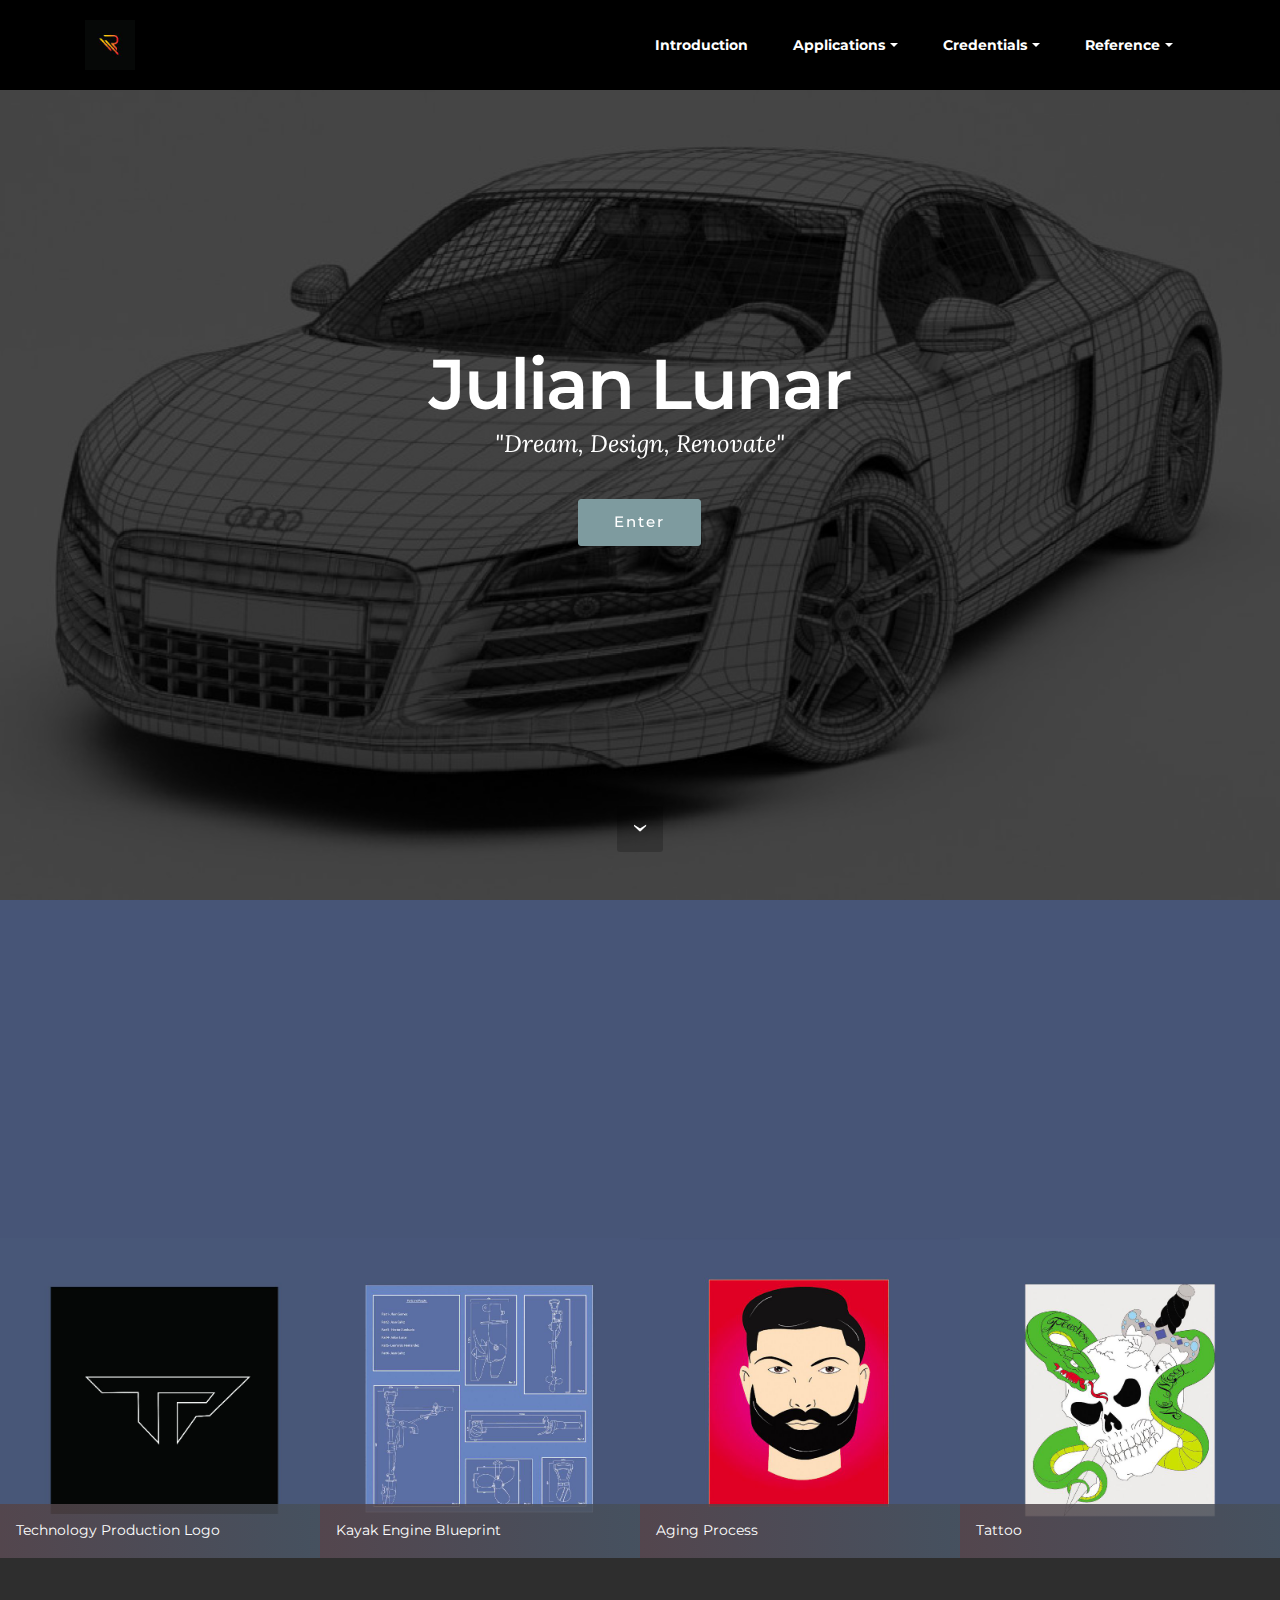
<file: index.html>
<!DOCTYPE html>
<html>
<head>
  <!-- Site made with Mobirise Website Builder v3.12.1, https://mobirise.com -->
  <meta charset="UTF-8">
  <meta http-equiv="X-UA-Compatible" content="IE=edge">
  <meta name="generator" content="Mobirise v3.12.1, mobirise.com">
  <meta name="viewport" content="width=device-width, initial-scale=1">
  <link rel="shortcut icon" href="assets/images/resolute-logo-128x128.jpg" type="image/x-icon">
  <meta name="description" content="">
  
  <link rel="stylesheet" href="https://fonts.googleapis.com/css?family=Lora:400,700,400italic,700italic&amp;subset=latin">
  <link rel="stylesheet" href="https://fonts.googleapis.com/css?family=Montserrat:400,700">
  <link rel="stylesheet" href="https://fonts.googleapis.com/css?family=Raleway:100,100i,200,200i,300,300i,400,400i,500,500i,600,600i,700,700i,800,800i,900,900i">
  <link rel="stylesheet" href="assets/bootstrap-material-design-font/css/material.css">
  <link rel="stylesheet" href="assets/et-line-font-plugin/style.css">
  <link rel="stylesheet" href="assets/tether/tether.min.css">
  <link rel="stylesheet" href="assets/bootstrap/css/bootstrap.min.css">
  <link rel="stylesheet" href="assets/dropdown/css/style.css">
  <link rel="stylesheet" href="assets/animate.css/animate.min.css">
  <link rel="stylesheet" href="assets/socicon/css/styles.css">
  <link rel="stylesheet" href="assets/theme/css/style.css">
  <link rel="stylesheet" href="assets/mobirise-gallery/style.css">
  <link rel="stylesheet" href="assets/mobirise/css/mbr-additional.css" type="text/css">
  
  
  
</head>
<body>
<section id="ext_menu-5">

    <nav class="navbar navbar-dropdown navbar-fixed-top">
        <div class="container">

            <div class="mbr-table">
                <div class="mbr-table-cell">

                    <div class="navbar-brand">
                        <a href="index.html" class="navbar-logo"><img src="assets/images/resolute-logo-128x128.jpg" alt="Mobirise"></a>
                        <a class="navbar-caption" href="https://mobirise.com"></a>
                    </div>

                </div>
                <div class="mbr-table-cell">

                    <button class="navbar-toggler pull-xs-right hidden-md-up" type="button" data-toggle="collapse" data-target="#exCollapsingNavbar">
                        <div class="hamburger-icon"></div>
                    </button>

                    <ul class="nav-dropdown collapse pull-xs-right nav navbar-nav navbar-toggleable-sm" id="exCollapsingNavbar"><li class="nav-item dropdown"><a class="nav-link link" href="introduction.html" aria-expanded="false" target="_blank">Introduction</a></li><li class="nav-item dropdown"><a class="nav-link link dropdown-toggle" href="https://mobirise.com/" data-toggle="dropdown-submenu" aria-expanded="false">Applications</a><div class="dropdown-menu"><a class="dropdown-item" href="photoshop.html" aria-expanded="false">Adobe Photoshop</a><a class="dropdown-item" href="illustrator.html" aria-expanded="false">Adobe Illustrator</a><a class="dropdown-item" href="#" aria-expanded="false">Adobe Premier</a><a class="dropdown-item" href="#" aria-expanded="false">Adobe Animte</a><div class="dropdown"><a class="dropdown-item dropdown-toggle" href="#" data-toggle="dropdown-submenu" aria-expanded="false">MIcrosoft Office</a><div class="dropdown-menu dropdown-submenu"><a class="dropdown-item" href="#">PowerPoint</a><div class="dropdown"><a class="dropdown-item dropdown-toggle" href="#" data-toggle="dropdown-submenu" aria-expanded="false">Word</a><div class="dropdown-menu dropdown-submenu"><a class="dropdown-item" href="https://julianlunar.github.io/Julian Lunar Discuss IT Topic 6.pdf">Disscuss It 6<br></a></div></div><a class="dropdown-item" href="#">Exel</a><a class="dropdown-item" href="#"></a></div></div></div></li><li class="nav-item dropdown"><a class="nav-link link dropdown-toggle" href="https://mobirise.com/" data-toggle="dropdown-submenu" aria-expanded="false">Credentials</a><div class="dropdown-menu"><a class="dropdown-item" href="#">IC3</a><a class="dropdown-item" href="#">Adobe Illustrator</a><a class="dropdown-item" href="#">Adobe Photoshop</a><a class="dropdown-item" href="#">Gmetrix</a></div></li><li class="nav-item dropdown"><a class="nav-link link dropdown-toggle" href="https://mobirise.com/" data-toggle="dropdown-submenu" aria-expanded="false">Reference</a><div class="dropdown-menu"><a class="dropdown-item" href="#">Teachers</a></div></li></ul>
                    <button hidden="" class="navbar-toggler navbar-close" type="button" data-toggle="collapse" data-target="#exCollapsingNavbar">
                        <div class="close-icon"></div>
                    </button>

                </div>
            </div>

        </div>
    </nav>

</section>

<section class="engine"><a rel="external" href="https://mobirise.com">Web Site Creator</a></section><section class="mbr-section mbr-section-hero mbr-section-full mbr-parallax-background mbr-section-with-arrow mbr-after-navbar" id="header1-1u" style="background-image: url(assets/images/0e8aea03741802614ef03bca0bb3aeab-2000x1337.jpg);">

    <div class="mbr-overlay" style="opacity: 0.7; background-color: rgb(0, 0, 0);"></div>

    <div class="mbr-table-cell">

        <div class="container">
            <div class="row">
                <div class="mbr-section col-md-10 col-md-offset-1 text-xs-center">

                    <h1 class="mbr-section-title display-1">Julian Lunar</h1>
                    <p class="mbr-section-lead lead">"Dream, Design, Renovate"</p>
                    <div class="mbr-section-btn"><a class="btn btn-lg btn-info" href="introduction.html" target="_blank">Enter</a> </div>
                </div>
            </div>
        </div>
    </div>

    <div class="mbr-arrow mbr-arrow-floating" aria-hidden="true"><a href="#content8-1w"><i class="mbr-arrow-icon"></i></a></div>

</section>

<section class="mbr-section" id="content8-1w" style="background-color: rgb(71, 85, 119); padding-top: 80px; padding-bottom: 40px;">

    

    <div class="container">
        <h3 class="mbr-section-title display-2">BACKGROUND VIDEO</h3>
        <div class="lead"><p>Make your own website in a few clicks! Mobirise helps you cut down development time by providing you with a flexible website editor with a drag and drop interface. MobiRise Website Builder creates responsive, retina and mobile friendly websites in a few clicks. Mobirise is one of the easiest website development tools available today. It also gives you the freedom to develop as many websites as you like given the fact that it is a desktop app.</p></div>
    </div>

</section>

<section class="mbr-gallery mbr-section mbr-section-nopadding mbr-slider-carousel" id="gallery1-1x" data-filter="false" style="background-color: rgb(71, 92, 119); padding-top: 0rem; padding-bottom: 0rem;">
    <!-- Filter -->
    

    <!-- Gallery -->
    <div class="mbr-gallery-row">
        <div class=" mbr-gallery-layout-default">
            <div>
                <div>
                    <div class="mbr-gallery-item mbr-gallery-item__mobirise3 mbr-gallery-item--p0" data-tags="Responsive" data-video-url="false">
                        <div href="#lb-gallery1-1x" data-slide-to="0" data-toggle="modal">
                            
                            

                            <img alt="" src="assets/images/untitled-8-2000x2000-800x800.jpg">
                            
                            <span class="icon-focus"></span>
                            <span class="mbr-gallery-title">Technology Production Logo</span>
                        </div>
                    </div><div class="mbr-gallery-item mbr-gallery-item__mobirise3 mbr-gallery-item--p0" data-tags="Creative" data-video-url="false">
                        <div href="#lb-gallery1-1x" data-slide-to="1" data-toggle="modal">
                            
                            

                            <img alt="" src="assets/images/untitled-9-2000x2000-800x800.jpg">
                            
                            <span class="icon-focus"></span>
                            <span class="mbr-gallery-title">Kayak Engine Blueprint</span>
                        </div>
                    </div><div class="mbr-gallery-item mbr-gallery-item__mobirise3 mbr-gallery-item--p0" data-tags="Animated" data-video-url="false">
                        <div href="#lb-gallery1-1x" data-slide-to="2" data-toggle="modal">
                            
                            

                            <img alt="" src="assets/images/untitled-13-2000x2000-800x800.jpg">
                            
                            <span class="icon-focus"></span>
                            <span class="mbr-gallery-title">Aging Process</span>
                        </div>
                    </div><div class="mbr-gallery-item mbr-gallery-item__mobirise3 mbr-gallery-item--p0" data-tags="Responsive" data-video-url="false">
                        <div href="#lb-gallery1-1x" data-slide-to="3" data-toggle="modal">
                            
                            

                            <img alt="" src="assets/images/untitled-11-2000x2000-800x800.jpg">
                            
                            <span class="icon-focus"></span>
                            <span class="mbr-gallery-title">Tattoo</span>
                        </div>
                    </div>
                </div>
            </div>
            <div class="clearfix"></div>
        </div>
    </div>

    <!-- Lightbox -->
    <div data-app-prevent-settings="" class="mbr-slider modal fade carousel slide" tabindex="-1" data-keyboard="true" data-interval="false" id="lb-gallery1-1x">
        <div class="modal-dialog">
            <div class="modal-content">
                <div class="modal-body">
                    <ol class="carousel-indicators">
                        <li data-app-prevent-settings="" data-target="#lb-gallery1-1x" data-slide-to="0"></li><li data-app-prevent-settings="" data-target="#lb-gallery1-1x" data-slide-to="1"></li><li data-app-prevent-settings="" data-target="#lb-gallery1-1x" class=" active" data-slide-to="2"></li><li data-app-prevent-settings="" data-target="#lb-gallery1-1x" data-slide-to="3"></li>
                    </ol>
                    <div class="carousel-inner">
                        <div class="carousel-item">
                            <img alt="" src="assets/images/untitled-8-2000x2000.jpg">
                        </div><div class="carousel-item">
                            <img alt="" src="assets/images/untitled-9-2000x2000.jpg">
                        </div><div class="carousel-item active">
                            <img alt="" src="assets/images/untitled-13-2000x2000.jpg">
                        </div><div class="carousel-item">
                            <img alt="" src="assets/images/untitled-11-2000x2000.jpg">
                        </div>
                    </div>
                    <a class="left carousel-control" role="button" data-slide="prev" href="#lb-gallery1-1x">
                        <span class="icon-prev" aria-hidden="true"></span>
                        <span class="sr-only">Previous</span>
                    </a>
                    <a class="right carousel-control" role="button" data-slide="next" href="#lb-gallery1-1x">
                        <span class="icon-next" aria-hidden="true"></span>
                        <span class="sr-only">Next</span>
                    </a>

                    <a class="close" href="#" role="button" data-dismiss="modal">
                        <span aria-hidden="true">×</span>
                        <span class="sr-only">Close</span>
                    </a>
                </div>
            </div>
        </div>
    </div>
</section>

<section class="mbr-section mbr-section-md-padding" id="social-buttons4-24" style="background-color: rgb(46, 46, 46); padding-top: 90px; padding-bottom: 90px;">
    
    <div class="container">
        <div class="row">
            <div class="col-md-8 col-md-offset-2 text-xs-center">
                <h3 class="mbr-section-title display-2">FOLLOW US</h3>
                <div>   <a class="btn btn-social" title="YouTube" target="_blank" href="https://www.youtube.com/channel/UCJnx7VYNEUVOh0UpiyohfZQ"><i class="socicon socicon-youtube"></i></a>       </div>
            </div>
        </div>
    </div>
</section>

<section class="mbr-footer footer4 mbr-section mbr-section-md-padding" id="contacts4-1v" style="background-color: rgb(46, 46, 46); padding-top: 30px; padding-bottom: 0px;">
    
    <div class="container">
        <div class="mbr-contacts row">
            <div class="col-sm-8">
                <div class="row">
                    <div class="col-sm-6">
                        <p><strong>Address</strong><br>
1234 Street Name<br>
City, AA 99999<br><br><br>
<strong>Contacts</strong><br>
Email: jlunar@miamiartsstudio.com<br>
Phone: 305-922-6533<br>
Fax: +1 (0) 000 0000 002</p>
                    </div>
                    <div class="col-sm-6"><p class="mbr-contacts__text"><strong>Links</strong></p><ul class="mbr-contacts__list"><li><a class="text-white" href="https://mobirise.com/">Website builder</a></li><li><a class="text-white" href="https://mobirise.com/mobirise-free-win.zip">Download for Windows</a></li><li><a class="text-white" href="https://mobirise.com/mobirise-free-mac.zip">Download for Mac</a></li></ul></div>
                </div>
            </div>
            <div class="col-sm-4" data-form-type="formoid">
                <div data-form-alert="true">
                    <div hidden="" data-form-alert-success="true">Thanks for filling out form!</div>
                </div>
                <form action="https://mobirise.com/" method="post" data-form-title="MESSAGE">
                    <input type="hidden" value="rXQxhuE8fb2ledrvFZdKAXWp8K+4YE9zxK+P/oJn8SwW+Nb4YxOwOfh9YblcN9IC+WZc069wrMGWEo7QcVW2O/oKkzurUBDXcxgBf7EXUroZR0BtNFxaZEBjqZPEzjk6" data-form-email="true">
                    <div class="form-group">
                        <label class="form-control-label" for="contacts4-1v-name">Name<span class="form-asterisk">*</span></label>
                        <input type="text" class="form-control input-sm input-inverse" name="name" required="" data-form-field="Name" id="contacts4-1v-name">
                    </div>
                    <div class="form-group">
                        <label class="form-control-label" for="contacts4-1v-email">Email<span class="form-asterisk">*</span></label>
                        <input type="email" class="form-control input-sm input-inverse" name="email" required="" data-form-field="Email" id="contacts4-1v-email">
                    </div>
                    
                    <div class="form-group">
                        <label class="form-control-label" for="contacts4-1v-message">Message</label>
                        <textarea class="form-control input-sm input-inverse" name="message" data-form-field="Message" rows="4" id="contacts4-1v-message"></textarea>
                    </div>
                    <div class="mbr-buttons mbr-buttons--right btn-inverse"><button type="submit" class="btn btn-sm btn-white">Contact us</button></div>
                </form>
            </div>
        </div>
    </div>
</section>


  <script src="assets/web/assets/jquery/jquery.min.js"></script>
  <script src="assets/tether/tether.min.js"></script>
  <script src="assets/bootstrap/js/bootstrap.min.js"></script>
  <script src="assets/smooth-scroll/smooth-scroll.js"></script>
  <script src="assets/dropdown/js/script.min.js"></script>
  <script src="assets/touch-swipe/jquery.touch-swipe.min.js"></script>
  <script src="assets/viewport-checker/jquery.viewportchecker.js"></script>
  <script src="assets/jarallax/jarallax.js"></script>
  <script src="assets/masonry/masonry.pkgd.min.js"></script>
  <script src="assets/imagesloaded/imagesloaded.pkgd.min.js"></script>
  <script src="assets/bootstrap-carousel-swipe/bootstrap-carousel-swipe.js"></script>
  <script src="assets/theme/js/script.js"></script>
  <script src="assets/mobirise-gallery/player.min.js"></script>
  <script src="assets/mobirise-gallery/script.js"></script>
  <script src="assets/formoid/formoid.min.js"></script>
  
  
  <input name="animation" type="hidden">
  </body>
</html>
</file>
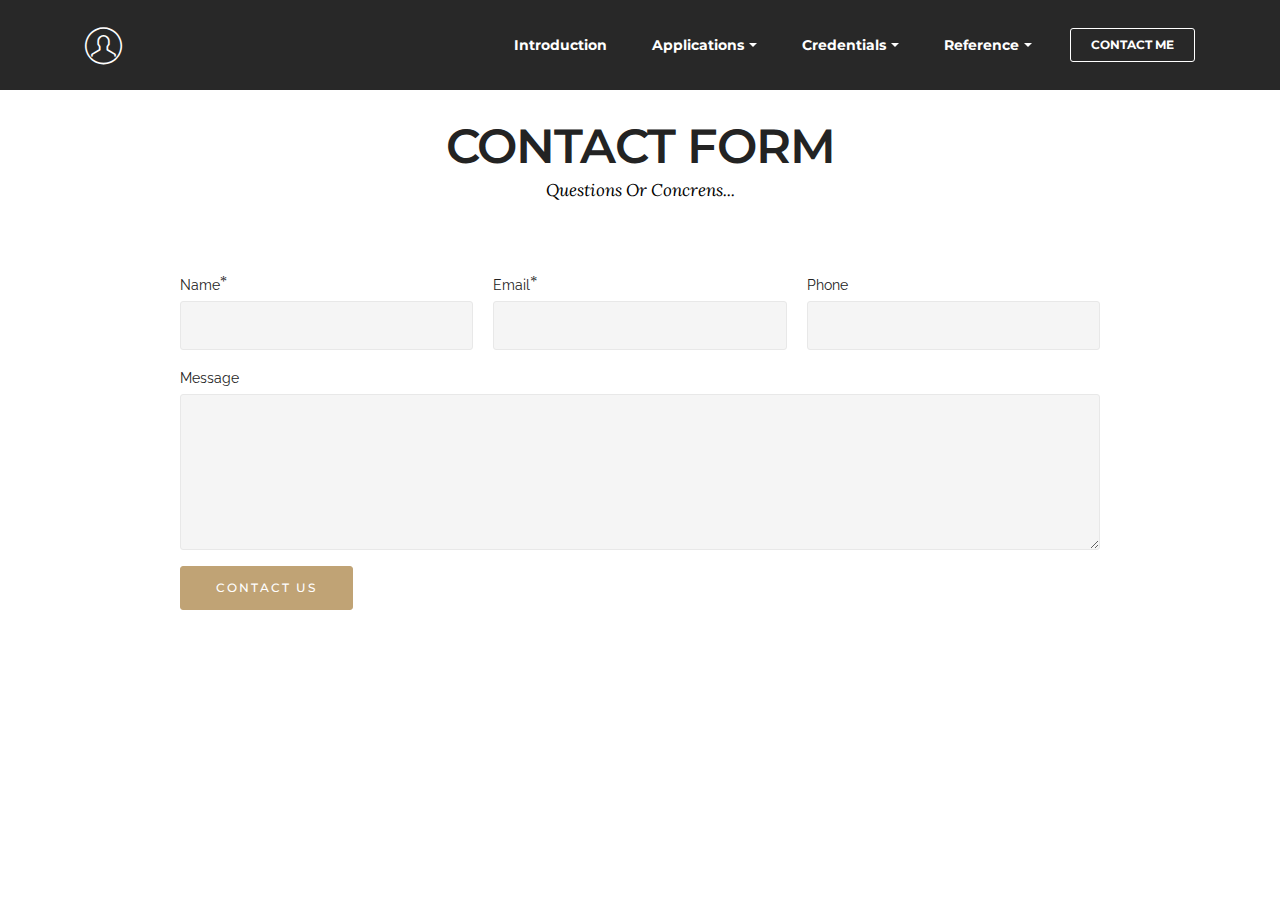
<file: contact me.html>
<!DOCTYPE html>
<html>
<head>
  <!-- Site made with Mobirise Website Builder v3.12.1, https://mobirise.com -->
  <meta charset="UTF-8">
  <meta http-equiv="X-UA-Compatible" content="IE=edge">
  <meta name="generator" content="Mobirise v3.12.1, mobirise.com">
  <meta name="viewport" content="width=device-width, initial-scale=1">
  <link rel="shortcut icon" href="assets/images/resolute-logo-128x128.jpg" type="image/x-icon">
  <meta name="description" content="Web Page Generator Description">
  <title>contact me</title>
  <link rel="stylesheet" href="https://fonts.googleapis.com/css?family=Lora:400,700,400italic,700italic&amp;subset=latin">
  <link rel="stylesheet" href="https://fonts.googleapis.com/css?family=Montserrat:400,700">
  <link rel="stylesheet" href="https://fonts.googleapis.com/css?family=Raleway:100,100i,200,200i,300,300i,400,400i,500,500i,600,600i,700,700i,800,800i,900,900i">
  <link rel="stylesheet" href="assets/bootstrap-material-design-font/css/material.css">
  <link rel="stylesheet" href="assets/web/assets/mobirise-icons/mobirise-icons.css">
  <link rel="stylesheet" href="assets/tether/tether.min.css">
  <link rel="stylesheet" href="assets/bootstrap/css/bootstrap.min.css">
  <link rel="stylesheet" href="assets/dropdown/css/style.css">
  <link rel="stylesheet" href="assets/animate.css/animate.min.css">
  <link rel="stylesheet" href="assets/theme/css/style.css">
  <link rel="stylesheet" href="assets/mobirise/css/mbr-additional.css" type="text/css">
  
  
  
</head>
<body>
<section id="ext_menu-13">

    <nav class="navbar navbar-dropdown navbar-fixed-top">
        <div class="container">

            <div class="mbr-table">
                <div class="mbr-table-cell">

                    <div class="navbar-brand">
                        <a href="https://mobirise.com" class="mbri-user mbr-iconfont mbr-iconfont-menu navbar-logo"></a>
                        <a class="navbar-caption" href="https://mobirise.com"></a>
                    </div>

                </div>
                <div class="mbr-table-cell">

                    <button class="navbar-toggler pull-xs-right hidden-md-up" type="button" data-toggle="collapse" data-target="#exCollapsingNavbar">
                        <div class="hamburger-icon"></div>
                    </button>

                    <ul class="nav-dropdown collapse pull-xs-right nav navbar-nav navbar-toggleable-sm" id="exCollapsingNavbar"><li class="nav-item dropdown"><a class="nav-link link" href="introduction.html" aria-expanded="false" target="_blank">Introduction</a></li><li class="nav-item dropdown"><a class="nav-link link dropdown-toggle" href="https://mobirise.com/" data-toggle="dropdown-submenu" aria-expanded="false">Applications</a><div class="dropdown-menu"><a class="dropdown-item" href="photoshop.html" aria-expanded="false">Adobe Photoshop</a><a class="dropdown-item" href="illustrator.html" aria-expanded="false">Adobe Illustrator</a><a class="dropdown-item" href="#" aria-expanded="false">Adobe Premier</a><a class="dropdown-item" href="#" aria-expanded="false">Adobe Animte</a><div class="dropdown"><a class="dropdown-item dropdown-toggle" href="#" data-toggle="dropdown-submenu" aria-expanded="false">MIcrosoft Office</a><div class="dropdown-menu dropdown-submenu"><a class="dropdown-item" href="#">PowerPoint</a><div class="dropdown"><a class="dropdown-item dropdown-toggle" href="#" data-toggle="dropdown-submenu" aria-expanded="false">Word</a><div class="dropdown-menu dropdown-submenu"><a class="dropdown-item" href="https://julianlunar.github.io/Julian Lunar Discuss IT Topic 6.pdf">Disscuss It 6<br></a></div></div><a class="dropdown-item" href="#">Exel</a><a class="dropdown-item" href="#"></a></div></div></div></li><li class="nav-item dropdown"><a class="nav-link link dropdown-toggle" href="https://mobirise.com/" data-toggle="dropdown-submenu" aria-expanded="false">Credentials</a><div class="dropdown-menu"><a class="dropdown-item" href="#">IC3</a><a class="dropdown-item" href="#">Adobe Illustrator</a><a class="dropdown-item" href="#">Adobe Photoshop</a><a class="dropdown-item" href="#">Gmetrix</a></div></li><li class="nav-item dropdown"><a class="nav-link link dropdown-toggle" href="https://mobirise.com/" data-toggle="dropdown-submenu" aria-expanded="false">Reference</a><div class="dropdown-menu"><a class="dropdown-item" href="#">Teachers</a></div></li><li class="nav-item nav-btn"><a class="nav-link btn btn-white-outline btn-white" href="contact me.html">CONTACT ME</a></li></ul>
                    <button hidden="" class="navbar-toggler navbar-close" type="button" data-toggle="collapse" data-target="#exCollapsingNavbar">
                        <div class="close-icon"></div>
                    </button>

                </div>
            </div>

        </div>
    </nav>

</section>

<section class="engine"><a rel="external" href="https://mobirise.com">Website Creator</a></section><section class="mbr-section mbr-after-navbar" id="form1-15" style="background-color: rgb(255, 255, 255); padding-top: 120px; padding-bottom: 120px;">
    
    <div class="mbr-section mbr-section__container mbr-section__container--middle">
        <div class="container">
            <div class="row">
                <div class="col-xs-12 text-xs-center">
                    <h3 class="mbr-section-title display-2">CONTACT FORM</h3>
                    <small class="mbr-section-subtitle">Questions Or Concrens...</small>
                </div>
            </div>
        </div>
    </div>
    <div class="mbr-section mbr-section-nopadding">
        <div class="container">
            <div class="row">
                <div class="col-xs-12 col-lg-10 col-lg-offset-1" data-form-type="formoid">


                    <div data-form-alert="true">
                        <div hidden="" data-form-alert-success="true" class="alert alert-form alert-success text-xs-center">Thanks for filling out form!</div>
                    </div>


                    <form action="https://mobirise.com/" method="post" data-form-title="CONTACT FORM">

                        <input type="hidden" value="GS0XbNCeGNaFJkK2rx1spNlVxhuqwjH44hv3ZN3e1eP+oAKtC57SoIBWYwDO9Eh2GWs8fdbzAr1ACykgda+XG5KZtd/71xc1aSty0iqz8QwpOnqeWA1Vw6B6jdywIwqR" data-form-email="true">

                        <div class="row row-sm-offset">

                            <div class="col-xs-12 col-md-4">
                                <div class="form-group">
                                    <label class="form-control-label" for="form1-15-name">Name<span class="form-asterisk">*</span></label>
                                    <input type="text" class="form-control" name="name" required="" data-form-field="Name" id="form1-15-name">
                                </div>
                            </div>

                            <div class="col-xs-12 col-md-4">
                                <div class="form-group">
                                    <label class="form-control-label" for="form1-15-email">Email<span class="form-asterisk">*</span></label>
                                    <input type="email" class="form-control" name="email" required="" data-form-field="Email" id="form1-15-email">
                                </div>
                            </div>

                            <div class="col-xs-12 col-md-4">
                                <div class="form-group">
                                    <label class="form-control-label" for="form1-15-phone">Phone</label>
                                    <input type="tel" class="form-control" name="phone" data-form-field="Phone" id="form1-15-phone">
                                </div>
                            </div>

                        </div>

                        <div class="form-group">
                            <label class="form-control-label" for="form1-15-message">Message</label>
                            <textarea class="form-control" name="message" rows="7" data-form-field="Message" id="form1-15-message"></textarea>
                        </div>

                        <div><button type="submit" class="btn btn-primary">CONTACT US</button></div>

                    </form>
                </div>
            </div>
        </div>
    </div>
</section>


  <script src="assets/web/assets/jquery/jquery.min.js"></script>
  <script src="assets/tether/tether.min.js"></script>
  <script src="assets/bootstrap/js/bootstrap.min.js"></script>
  <script src="assets/smooth-scroll/smooth-scroll.js"></script>
  <script src="assets/dropdown/js/script.min.js"></script>
  <script src="assets/touch-swipe/jquery.touch-swipe.min.js"></script>
  <script src="assets/viewport-checker/jquery.viewportchecker.js"></script>
  <script src="assets/theme/js/script.js"></script>
  <script src="assets/formoid/formoid.min.js"></script>
  
  
  <input name="animation" type="hidden">
  </body>
</html>
</file>
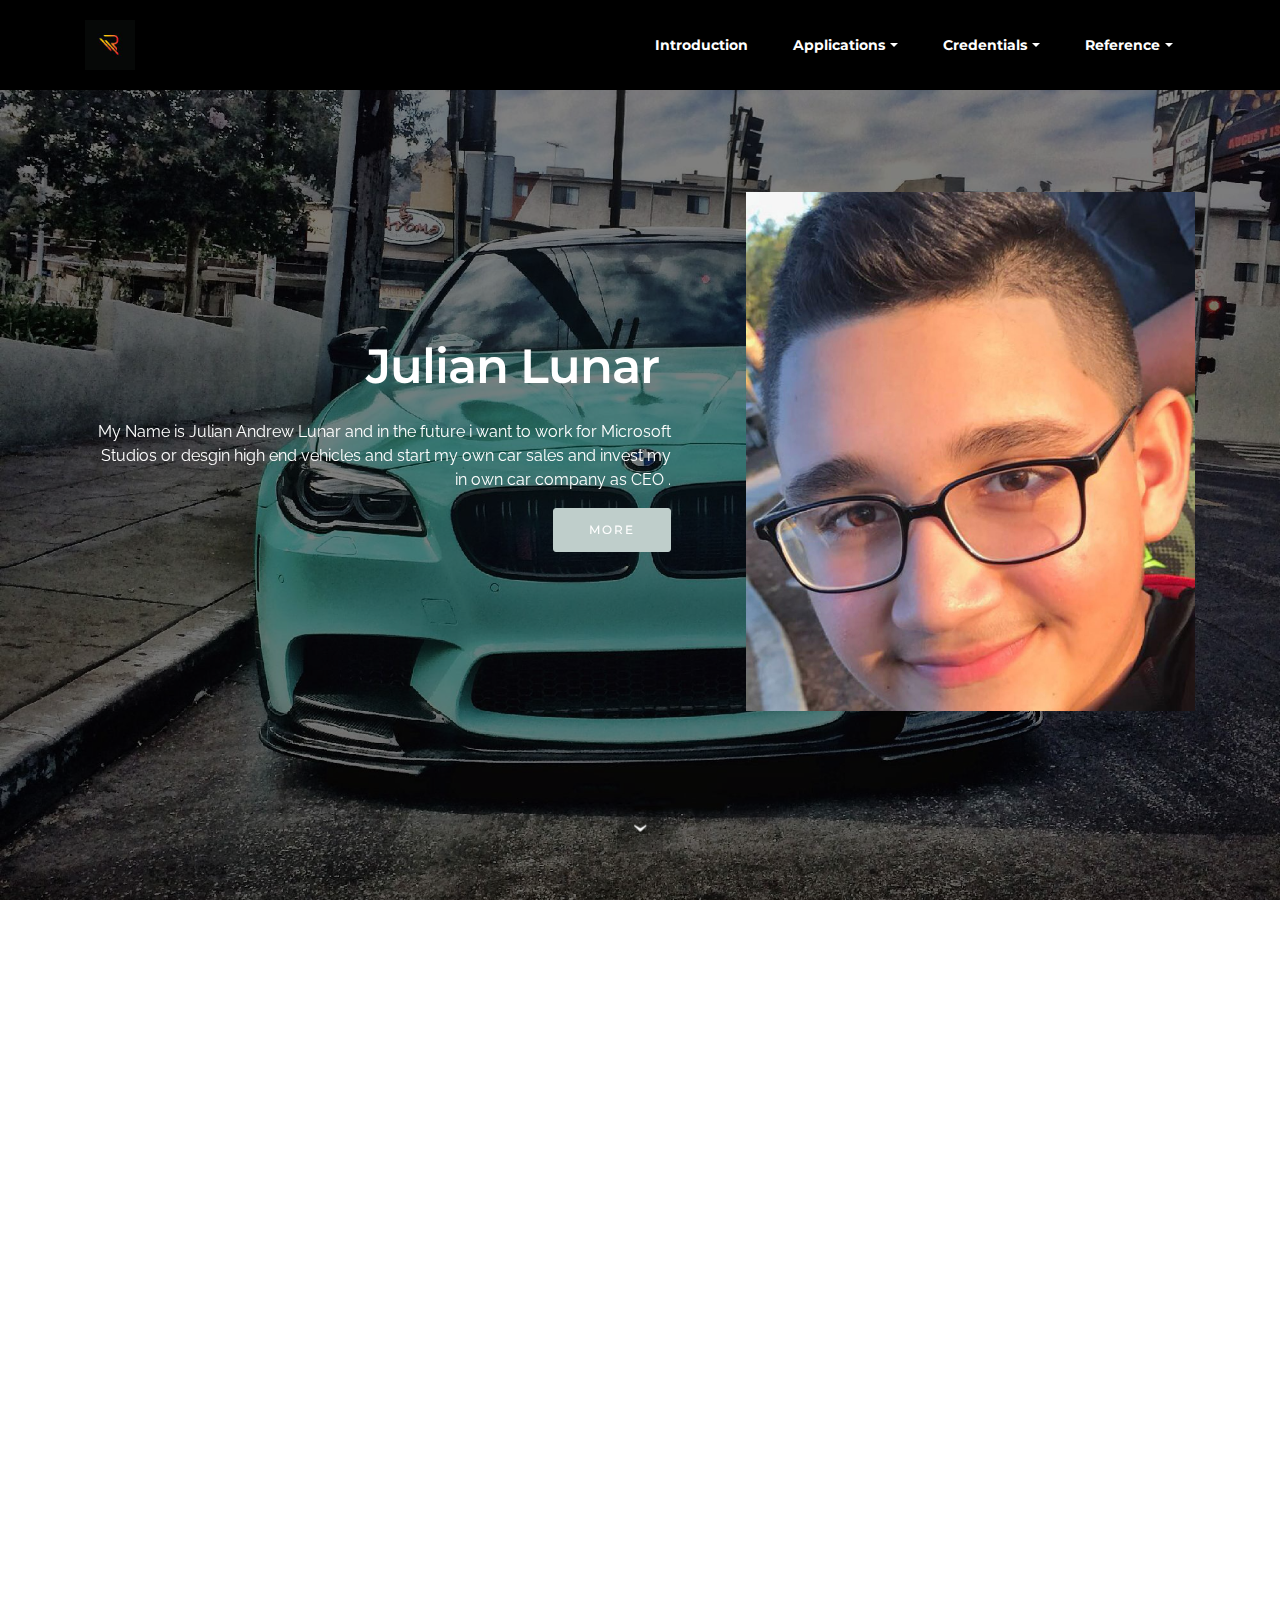
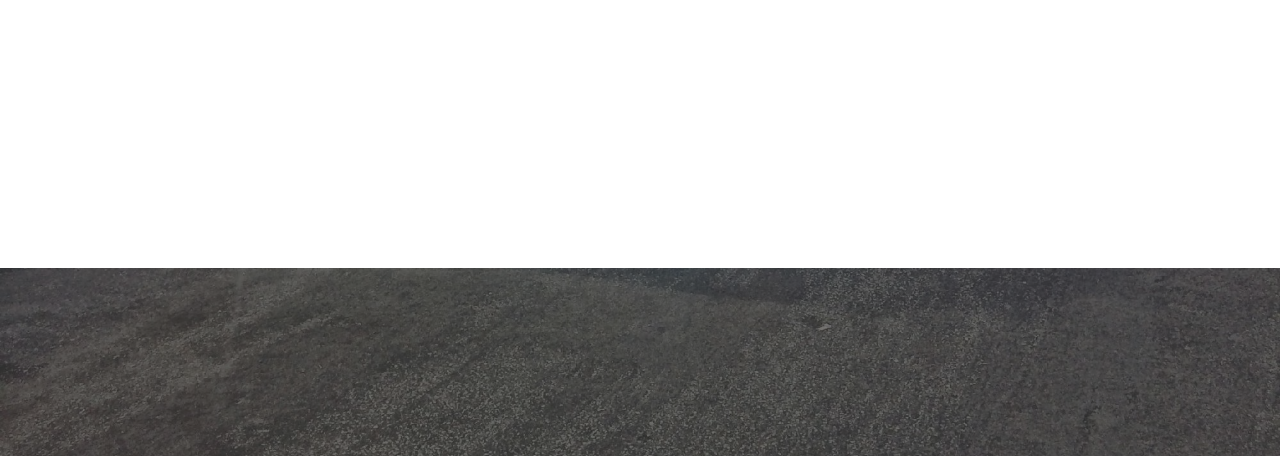
<file: introduction.html>
<!DOCTYPE html>
<html>
<head>
  <!-- Site made with Mobirise Website Builder v3.12.1, https://mobirise.com -->
  <meta charset="UTF-8">
  <meta http-equiv="X-UA-Compatible" content="IE=edge">
  <meta name="generator" content="Mobirise v3.12.1, mobirise.com">
  <meta name="viewport" content="width=device-width, initial-scale=1">
  <link rel="shortcut icon" href="assets/images/resolute-logo-128x128.jpg" type="image/x-icon">
  <meta name="description" content="">
  
  <link rel="stylesheet" href="https://fonts.googleapis.com/css?family=Lora:400,700,400italic,700italic&amp;subset=latin">
  <link rel="stylesheet" href="https://fonts.googleapis.com/css?family=Montserrat:400,700">
  <link rel="stylesheet" href="https://fonts.googleapis.com/css?family=Raleway:100,100i,200,200i,300,300i,400,400i,500,500i,600,600i,700,700i,800,800i,900,900i">
  <link rel="stylesheet" href="assets/bootstrap-material-design-font/css/material.css">
  <link rel="stylesheet" href="assets/web/assets/mobirise-icons/mobirise-icons.css">
  <link rel="stylesheet" href="assets/et-line-font-plugin/style.css">
  <link rel="stylesheet" href="assets/tether/tether.min.css">
  <link rel="stylesheet" href="assets/bootstrap/css/bootstrap.min.css">
  <link rel="stylesheet" href="assets/animate.css/animate.min.css">
  <link rel="stylesheet" href="assets/dropdown/css/style.css">
  <link rel="stylesheet" href="assets/theme/css/style.css">
  <link rel="stylesheet" href="assets/mobirise/css/mbr-additional.css" type="text/css">
  
  
  
</head>
<body>
<section id="ext_menu-1p">

    <nav class="navbar navbar-dropdown navbar-fixed-top">
        <div class="container">

            <div class="mbr-table">
                <div class="mbr-table-cell">

                    <div class="navbar-brand">
                        <a href="index.html" class="navbar-logo"><img src="assets/images/resolute-logo-128x128.jpg" alt="Mobirise"></a>
                        <a class="navbar-caption" href="https://mobirise.com"></a>
                    </div>

                </div>
                <div class="mbr-table-cell">

                    <button class="navbar-toggler pull-xs-right hidden-md-up" type="button" data-toggle="collapse" data-target="#exCollapsingNavbar">
                        <div class="hamburger-icon"></div>
                    </button>

                    <ul class="nav-dropdown collapse pull-xs-right nav navbar-nav navbar-toggleable-sm" id="exCollapsingNavbar"><li class="nav-item dropdown"><a class="nav-link link" href="introduction.html" aria-expanded="false" target="_blank">Introduction</a></li><li class="nav-item dropdown"><a class="nav-link link dropdown-toggle" href="https://mobirise.com/" data-toggle="dropdown-submenu" aria-expanded="false">Applications</a><div class="dropdown-menu"><a class="dropdown-item" href="photoshop.html" aria-expanded="false">Adobe Photoshop</a><a class="dropdown-item" href="illustrator.html" aria-expanded="false">Adobe Illustrator</a><a class="dropdown-item" href="#" aria-expanded="false">Adobe Premier</a><a class="dropdown-item" href="#" aria-expanded="false">Adobe Animte</a><div class="dropdown"><a class="dropdown-item dropdown-toggle" href="#" data-toggle="dropdown-submenu" aria-expanded="false">MIcrosoft Office</a><div class="dropdown-menu dropdown-submenu"><a class="dropdown-item" href="#">PowerPoint</a><div class="dropdown"><a class="dropdown-item dropdown-toggle" href="#" data-toggle="dropdown-submenu" aria-expanded="false">Word</a><div class="dropdown-menu dropdown-submenu"><a class="dropdown-item" href="https://julianlunar.github.io/Julian Lunar Discuss IT Topic 6.pdf">Disscuss It 6<br></a></div></div><a class="dropdown-item" href="#">Exel</a><a class="dropdown-item" href="#"></a></div></div></div></li><li class="nav-item dropdown"><a class="nav-link link dropdown-toggle" href="https://mobirise.com/" data-toggle="dropdown-submenu" aria-expanded="false">Credentials</a><div class="dropdown-menu"><a class="dropdown-item" href="#">IC3</a><a class="dropdown-item" href="#">Adobe Illustrator</a><a class="dropdown-item" href="#">Adobe Photoshop</a><a class="dropdown-item" href="#">Gmetrix</a></div></li><li class="nav-item dropdown"><a class="nav-link link dropdown-toggle" href="https://mobirise.com/" data-toggle="dropdown-submenu" aria-expanded="false">Reference</a><div class="dropdown-menu"><a class="dropdown-item" href="#">Teachers</a></div></li></ul>
                    <button hidden="" class="navbar-toggler navbar-close" type="button" data-toggle="collapse" data-target="#exCollapsingNavbar">
                        <div class="close-icon"></div>
                    </button>

                </div>
            </div>

        </div>
    </nav>

</section>

<section class="engine"><a rel="external" href="https://mobirise.com">Site Creator</a></section><section class="mbr-section mbr-section-hero mbr-section-full header2 mbr-parallax-background mbr-after-navbar" id="header2-1o" style="background-image: url(assets/images/rdb-la-squeezed-660-hp-from-this-wicked-bmw-m5-photo-gallery-2000x2000.jpg);">

    <div class="mbr-overlay" style="opacity: 0.5; background-color: rgb(0, 0, 0);">
    </div>

    <div class="mbr-table mbr-table-full">
        <div class="mbr-table-cell">

            <div class="container">
                <div class="mbr-section row">
                    <div class="mbr-table-md-up">
                        
                        
                        

                        <div class="mbr-table-cell col-md-5 content-size text-xs-center text-md-right">

                            <h3 class="mbr-section-title display-2">Julian Lunar&nbsp;</h3>

                            <div class="mbr-section-text">
                                <p>&nbsp; &nbsp;My Name is Julian Andrew Lunar and in the future i want to work for Microsoft Studios or desgin high end vehicles and start my own car sales and invest my in own car company as CEO .</p>
                            </div>

                            <div class="mbr-section-btn"><a class="btn btn-secondary" href="introduction.html#msg-box3-22">MORE</a></div>

                        </div>
                        <div class="mbr-table-cell mbr-valign-top mbr-left-padding-md-up col-md-7 image-size" style="width: 46%;">
                            <div class="mbr-figure"><img src="assets/images/img-1400x1618.jpg"></div>
                        </div>

                    </div>
                </div>
            </div>

        </div>
    </div>

    <div class="mbr-arrow mbr-arrow-floating hidden-sm-down" aria-hidden="true"><a href="#header3-1q"><i class="mbr-arrow-icon"></i></a></div>

</section>

<section class="mbr-section mbr-section__container article" id="header3-1q" style="background-color: rgb(255, 255, 255); padding-top: 40px; padding-bottom: 40px;">
    <div class="container">
        <div class="row">
            <div class="col-xs-12">
                <h3 class="mbr-section-title display-2"></h3>
                <small class="mbr-section-subtitle">Goals</small>
            </div>
        </div>
    </div>
</section>

<section class="mbr-cards mbr-section mbr-section-nopadding" id="features6-21" style="background-color: rgb(255, 255, 255);">

    

    <div class="mbr-cards-row row">
        <div class="mbr-cards-col col-xs-12 col-lg-3" style="padding-top: 0px; padding-bottom: 0px;">
            <div class="container">
              <div class="card cart-block">
                  <div class="card-img"><a href="https://mobirise.com" class="etl-icon icon-ribbon mbr-iconfont mbr-iconfont-features3" style="color: rgb(39, 224, 221);"></a></div>
                  <div class="card-block">
                    <h4 class="card-title">Earn a Masters Degreein the Automotive Design Industry&nbsp;</h4>
                    
                    <p class="card-text">In the career I’m striving for I need to start somewhere and something to prove my skills and if I commit to it my master’s degree maybe somewhere to kick off.</p>
                    
                    </div>
                </div>
            </div>
        </div>
        <div class="mbr-cards-col col-xs-12 col-lg-3" style="padding-top: 0px; padding-bottom: 0px;">
            <div class="container">
                <div class="card cart-block">
                    <div class="card-img"><a href="https://mobirise.com" class="etl-icon icon-pencil mbr-iconfont mbr-iconfont-features3" style="color: rgb(39, 224, 221);"></a></div>
                    <div class="card-block">
                        <h4 class="card-title">Become a car Designer</h4>
                        
                        <p class="card-text">With my masters I will strive to prove my skill and become a car designer for high end cars like Mwercedes Benz,<br>Tesla, Lamborghini, or Porsche.<br></p>
                        
                    </div>
                </div>
            </div>
        </div>
        <div class="mbr-cards-col col-xs-12 col-lg-3" style="padding-top: 0px; padding-bottom: 0px;">
            <div class="container">
                <div class="card cart-block">
                    <div class="card-img"><a href="https://mobirise.com" class="mbri-windows mbr-iconfont mbr-iconfont-features3" style="color: rgb(39, 224, 221);"></a></div>
                    <div class="card-block">
                        <h4 class="card-title">Work with Microsoft Studios</h4>
                        
                        <p class="card-text">As a young boy I loved video games and still do like most young boys but I Want to make it a goal to work for Microsoft studios one most popular and top grossing gaming developers and make games for people to cherish and enjoy</p>
                        
                    </div>
                </div>
            </div>
        </div>
        <div class="mbr-cards-col col-xs-12 col-lg-3" style="padding-top: 0px; padding-bottom: 0px;">
            <div class="container">
                <div class="card cart-block">
                    <div class="card-img"><a href="https://mobirise.com" class="mbri-cash mbr-iconfont mbr-iconfont-features3" style="color: rgb(39, 224, 221);"></a></div>
                    <div class="card-block">
                        <h4 class="card-title">Own and Develop my own Automotive Industry</h4>
                        
                        <p class="card-text">People are interested in working for others to make a living but what about being your own boss your own CEO and that’s something I want to accomplish more than anything I want to buy and sell or maybe even create and distribute high-end vehicles</p>
                        
                    </div>
                </div>
            </div>
        </div>
        
        
    </div>
</section>

<section class="mbr-section article" id="msg-box3-22" style="background-color: rgb(255, 255, 255); padding-top: 80px; padding-bottom: 80px;">

    
    <div class="container">
        <div class="row">
            <div class="col-md-8 col-md-offset-2 text-xs-center">
                <h3 class="mbr-section-title display-2">Biography</h3>
                <div class="lead"><p>&nbsp; &nbsp; &nbsp; &nbsp; My name is Julian Andrew Lunar and in the future i want to work for microsoft studios or design high end vehicles and start my own car sales and invest in my own car company as CEO. I want to start off by sharing a story of mine since I was a young boy i loved cars and even bought toys of exotic vehicles to keep as a collection and I thought about how they were built. Then I learned how cylinders and pistons worked on vehicles and all that cool stuff and from there my interest grew. But aside from cars I loved video games and remebering how happy I was playing them and thats why one of my future goals is to work for microsoft studios to make other kids like me feel happy.</p></div>
                
            </div>
        </div>
    </div>

</section>

<section class="mbr-section mbr-section-md-padding mbr-footer footer1 mbr-parallax-background" id="contacts1-1t" style="background-image: url(assets/images/photo-3-37-e1426009993418-2000x2666.jpg); padding-top: 30px; padding-bottom: 30px;">
    <div class="mbr-overlay" style="opacity: 0.7; background-color: rgb(60, 60, 60);"></div>
    <div class="container">
        <div class="row">
            <div class="mbr-footer-content col-xs-12 col-md-3">
                <div><a href="index.html"><img src="assets/images/resolute-logo-128x128.jpg"></a></div>
            </div>
            <div class="mbr-footer-content col-xs-12 col-md-3">
                <p><strong>Address</strong><br>
1234 Street Name<br>
City, AA 99999</p>
            </div>
            <div class="mbr-footer-content col-xs-12 col-md-3">
                <p><font color="#7c7c7c" face="Montserrat, sans-serif" size="3"><span style="letter-spacing: -1px; line-height: 20px;"><strong>Contacts</strong></span></font><br>
Email: jlunar@miamiartsstudio.com<br>
Phone: (305)-922-6533<br><br></p>
            </div>
            <div class="mbr-footer-content col-xs-12 col-md-3">
                <p><strong>Links</strong><br>
<a class="text-white" href="https://mobirise.com/">Website builder</a><br>
<a class="text-white" href="https://mobirise.com/mobirise-free-win.zip">Download for Windows</a><br>
<a class="text-white" href="https://mobirise.com/mobirise-free-mac.zip">Download for Mac</a></p>
            </div>

        </div>
    </div>
</section>


  <script src="assets/web/assets/jquery/jquery.min.js"></script>
  <script src="assets/tether/tether.min.js"></script>
  <script src="assets/bootstrap/js/bootstrap.min.js"></script>
  <script src="assets/smooth-scroll/smooth-scroll.js"></script>
  <script src="assets/jarallax/jarallax.js"></script>
  <script src="assets/viewport-checker/jquery.viewportchecker.js"></script>
  <script src="assets/dropdown/js/script.min.js"></script>
  <script src="assets/touch-swipe/jquery.touch-swipe.min.js"></script>
  <script src="assets/theme/js/script.js"></script>
  
  
  <input name="animation" type="hidden">
  </body>
</html>
</file>
<file: assets/bootstrap-material-design-font/css/material.css>
@font-face {
  font-family: 'Material-Design-Icons';
  src: url('../fonts/Material-Design-Icons.eot?3ocs8m');
  src: url('../fonts/Material-Design-Icons.eot?#iefix3ocs8m') format('embedded-opentype'), url('../fonts/Material-Design-Icons.woff?3ocs8m') format('woff'), url('../fonts/Material-Design-Icons.ttf?3ocs8m') format('truetype'), url('../fonts/Material-Design-Icons.svg?3ocs8m#Material-Design-Icons') format('svg');
  font-weight: normal;
  font-style: normal;
}
[class^="mdi-"],
[class*="mdi-"] {
  speak: none;
  display: inline-block;
  font-style: normal;
  font-variant:normal;
  font-weight:normal;
  /*font-size:24px;*/
  line-height:1;
  font-family:'Material-Design-Icons' !important;
  text-rendering: auto;
  
  -webkit-font-smoothing: antialiased;
  -moz-osx-font-smoothing: grayscale;
  -webkit-transform: translate(0, 0);
      -ms-transform: translate(0, 0);
          transform: translate(0, 0);
}
[class^="mdi-"]:before,
[class*="mdi-"]:before {
  display: inline-block;
  speak: none;
  text-decoration: inherit;
}
[class^="mdi-"].pull-left,
[class*="mdi-"].pull-left {
  margin-right: .3em;
}
[class^="mdi-"].pull-right,
[class*="mdi-"].pull-right {
  margin-left: .3em;
}
[class^="mdi-"].mdi-lg:before,
[class*="mdi-"].mdi-lg:before,
[class^="mdi-"].mdi-lg:after,
[class*="mdi-"].mdi-lg:after {
  font-size: 1.33333333em;
  line-height: 0.75em;
  vertical-align: -15%;
}
[class^="mdi-"].mdi-2x:before,
[class*="mdi-"].mdi-2x:before,
[class^="mdi-"].mdi-2x:after,
[class*="mdi-"].mdi-2x:after {
  font-size: 2em;
}
[class^="mdi-"].mdi-3x:before,
[class*="mdi-"].mdi-3x:before,
[class^="mdi-"].mdi-3x:after,
[class*="mdi-"].mdi-3x:after {
  font-size: 3em;
}
[class^="mdi-"].mdi-4x:before,
[class*="mdi-"].mdi-4x:before,
[class^="mdi-"].mdi-4x:after,
[class*="mdi-"].mdi-4x:after {
  font-size: 4em;
}
[class^="mdi-"].mdi-5x:before,
[class*="mdi-"].mdi-5x:before,
[class^="mdi-"].mdi-5x:after,
[class*="mdi-"].mdi-5x:after {
  font-size: 5em;
}
[class^="mdi-device-signal-cellular-"]:after,
[class^="mdi-device-battery-"]:after,
[class^="mdi-device-battery-charging-"]:after,
[class^="mdi-device-signal-cellular-connected-no-internet-"]:after,
[class^="mdi-device-signal-wifi-"]:after,
[class^="mdi-device-signal-wifi-statusbar-not-connected"]:after,
.mdi-device-network-wifi:after {
  opacity: .3;
  position: absolute;
  left: 0;
  top: 0;
  z-index: 1;
  display: inline-block;
  speak: none;
  text-decoration: inherit;
}
[class^="mdi-device-signal-cellular-"]:after {
  content: "\e758";
}
[class^="mdi-device-battery-"]:after {
  content: "\e735";
}
[class^="mdi-device-battery-charging-"]:after {
  content: "\e733";
}
[class^="mdi-device-signal-cellular-connected-no-internet-"]:after {
  content: "\e75d";
}
[class^="mdi-device-signal-wifi-"]:after,
.mdi-device-network-wifi:after {
  content: "\e765";
}
[class^="mdi-device-signal-wifi-statusbasr-not-connected"]:after {
  content: "\e8f7";
}
.mdi-device-signal-cellular-off:after,
.mdi-device-signal-cellular-null:after,
.mdi-device-signal-cellular-no-sim:after,
.mdi-device-signal-wifi-off:after,
.mdi-device-signal-wifi-4-bar:after,
.mdi-device-signal-cellular-4-bar:after,
.mdi-device-battery-alert:after,
.mdi-device-signal-cellular-connected-no-internet-4-bar:after,
.mdi-device-battery-std:after,
.mdi-device-battery-full .mdi-device-battery-unknown:after {
  content: "";
}
.mdi-fw {
  width: 1.28571429em;
  text-align: center;
}
.mdi-ul {
  padding-left: 0;
  margin-left: 2.14285714em;
  list-style-type: none;
}
.mdi-ul > li {
  position: relative;
}
.mdi-li {
  position: absolute;
  left: -2.14285714em;
  width: 2.14285714em;
  top: 0.14285714em;
  text-align: center;
}
.mdi-li.mdi-lg {
  left: -1.85714286em;
}
.mdi-border {
  padding: .2em .25em .15em;
  border: solid 0.08em #eeeeee;
  border-radius: .1em;
}
.mdi-spin {
  -webkit-animation: mdi-spin 2s infinite linear;
  animation: mdi-spin 2s infinite linear;
  -webkit-transform-origin: 50% 50%;
  -ms-transform-origin: 50% 50%;
      transform-origin: 50% 50%;
}
.mdi-pulse {
  -webkit-animation: mdi-spin 1s steps(8) infinite;
  animation: mdi-spin 1s steps(8) infinite;
  -webkit-transform-origin: 50% 50%;
  -ms-transform-origin: 50% 50%;
      transform-origin: 50% 50%;
}
@-webkit-keyframes mdi-spin {
  0% {
    -webkit-transform: rotate(0deg);
    transform: rotate(0deg);
  }
  100% {
    -webkit-transform: rotate(359deg);
    transform: rotate(359deg);
  }
}
@keyframes mdi-spin {
  0% {
    -webkit-transform: rotate(0deg);
    transform: rotate(0deg);
  }
  100% {
    -webkit-transform: rotate(359deg);
    transform: rotate(359deg);
  }
}
.mdi-rotate-90 {
  filter: progid:DXImageTransform.Microsoft.BasicImage(rotation=1);
  -webkit-transform: rotate(90deg);
  -ms-transform: rotate(90deg);
  transform: rotate(90deg);
}
.mdi-rotate-180 {
  filter: progid:DXImageTransform.Microsoft.BasicImage(rotation=2);
  -webkit-transform: rotate(180deg);
  -ms-transform: rotate(180deg);
  transform: rotate(180deg);
}
.mdi-rotate-270 {
  filter: progid:DXImageTransform.Microsoft.BasicImage(rotation=3);
  -webkit-transform: rotate(270deg);
  -ms-transform: rotate(270deg);
  transform: rotate(270deg);
}
.mdi-flip-horizontal {
  filter: progid:DXImageTransform.Microsoft.BasicImage(rotation=0, mirror=1);
  -webkit-transform: scale(-1, 1);
  -ms-transform: scale(-1, 1);
  transform: scale(-1, 1);
}
.mdi-flip-vertical {
  filter: progid:DXImageTransform.Microsoft.BasicImage(rotation=2, mirror=1);
  -webkit-transform: scale(1, -1);
  -ms-transform: scale(1, -1);
  transform: scale(1, -1);
}
:root .mdi-rotate-90,
:root .mdi-rotate-180,
:root .mdi-rotate-270,
:root .mdi-flip-horizontal,
:root .mdi-flip-vertical {
  -webkit-filter: none;
          filter: none;
}
.mdi-stack {
  position: relative;
  display: inline-block;
  width: 2em;
  height: 2em;
  line-height: 2em;
  vertical-align: middle;
}
.mdi-stack-1x,
.mdi-stack-2x {
  position: absolute;
  left: 0;
  width: 100%;
  text-align: center;
}
.mdi-stack-1x {
  line-height: inherit;
}
.mdi-stack-2x {
  font-size: 2em;
}
.mdi-inverse {
  color: #ffffff;
}
/* Start Icons */
.mdi-action-3d-rotation:before {
  content: "\e600";
}
.mdi-action-accessibility:before {
  content: "\e601";
}
.mdi-action-account-balance-wallet:before {
  content: "\e602";
}
.mdi-action-account-balance:before {
  content: "\e603";
}
.mdi-action-account-box:before {
  content: "\e604";
}
.mdi-action-account-child:before {
  content: "\e605";
}
.mdi-action-account-circle:before {
  content: "\e606";
}
.mdi-action-add-shopping-cart:before {
  content: "\e607";
}
.mdi-action-alarm-add:before {
  content: "\e608";
}
.mdi-action-alarm-off:before {
  content: "\e609";
}
.mdi-action-alarm-on:before {
  content: "\e60a";
}
.mdi-action-alarm:before {
  content: "\e60b";
}
.mdi-action-android:before {
  content: "\e60c";
}
.mdi-action-announcement:before {
  content: "\e60d";
}
.mdi-action-aspect-ratio:before {
  content: "\e60e";
}
.mdi-action-assessment:before {
  content: "\e60f";
}
.mdi-action-assignment-ind:before {
  content: "\e610";
}
.mdi-action-assignment-late:before {
  content: "\e611";
}
.mdi-action-assignment-return:before {
  content: "\e612";
}
.mdi-action-assignment-returned:before {
  content: "\e613";
}
.mdi-action-assignment-turned-in:before {
  content: "\e614";
}
.mdi-action-assignment:before {
  content: "\e615";
}
.mdi-action-autorenew:before {
  content: "\e616";
}
.mdi-action-backup:before {
  content: "\e617";
}
.mdi-action-book:before {
  content: "\e618";
}
.mdi-action-bookmark-outline:before {
  content: "\e619";
}
.mdi-action-bookmark:before {
  content: "\e61a";
}
.mdi-action-bug-report:before {
  content: "\e61b";
}
.mdi-action-cached:before {
  content: "\e61c";
}
.mdi-action-check-circle:before {
  content: "\e61d";
}
.mdi-action-class:before {
  content: "\e61e";
}
.mdi-action-credit-card:before {
  content: "\e61f";
}
.mdi-action-dashboard:before {
  content: "\e620";
}
.mdi-action-delete:before {
  content: "\e621";
}
.mdi-action-description:before {
  content: "\e622";
}
.mdi-action-dns:before {
  content: "\e623";
}
.mdi-action-done-all:before {
  content: "\e624";
}
.mdi-action-done:before {
  content: "\e625";
}
.mdi-action-event:before {
  content: "\e626";
}
.mdi-action-exit-to-app:before {
  content: "\e627";
}
.mdi-action-explore:before {
  content: "\e628";
}
.mdi-action-extension:before {
  content: "\e629";
}
.mdi-action-face-unlock:before {
  content: "\e62a";
}
.mdi-action-favorite-outline:before {
  content: "\e62b";
}
.mdi-action-favorite:before {
  content: "\e62c";
}
.mdi-action-find-in-page:before {
  content: "\e62d";
}
.mdi-action-find-replace:before {
  content: "\e62e";
}
.mdi-action-flip-to-back:before {
  content: "\e62f";
}
.mdi-action-flip-to-front:before {
  content: "\e630";
}
.mdi-action-get-app:before {
  content: "\e631";
}
.mdi-action-grade:before {
  content: "\e632";
}
.mdi-action-group-work:before {
  content: "\e633";
}
.mdi-action-help:before {
  content: "\e634";
}
.mdi-action-highlight-remove:before {
  content: "\e635";
}
.mdi-action-history:before {
  content: "\e636";
}
.mdi-action-home:before {
  content: "\e637";
}
.mdi-action-https:before {
  content: "\e638";
}
.mdi-action-info-outline:before {
  content: "\e639";
}
.mdi-action-info:before {
  content: "\e63a";
}
.mdi-action-input:before {
  content: "\e63b";
}
.mdi-action-invert-colors:before {
  content: "\e63c";
}
.mdi-action-label-outline:before {
  content: "\e63d";
}
.mdi-action-label:before {
  content: "\e63e";
}
.mdi-action-language:before {
  content: "\e63f";
}
.mdi-action-launch:before {
  content: "\e640";
}
.mdi-action-list:before {
  content: "\e641";
}
.mdi-action-lock-open:before {
  content: "\e642";
}
.mdi-action-lock-outline:before {
  content: "\e643";
}
.mdi-action-lock:before {
  content: "\e644";
}
.mdi-action-loyalty:before {
  content: "\e645";
}
.mdi-action-markunread-mailbox:before {
  content: "\e646";
}
.mdi-action-note-add:before {
  content: "\e647";
}
.mdi-action-open-in-browser:before {
  content: "\e648";
}
.mdi-action-open-in-new:before {
  content: "\e649";
}
.mdi-action-open-with:before {
  content: "\e64a";
}
.mdi-action-pageview:before {
  content: "\e64b";
}
.mdi-action-payment:before {
  content: "\e64c";
}
.mdi-action-perm-camera-mic:before {
  content: "\e64d";
}
.mdi-action-perm-contact-cal:before {
  content: "\e64e";
}
.mdi-action-perm-data-setting:before {
  content: "\e64f";
}
.mdi-action-perm-device-info:before {
  content: "\e650";
}
.mdi-action-perm-identity:before {
  content: "\e651";
}
.mdi-action-perm-media:before {
  content: "\e652";
}
.mdi-action-perm-phone-msg:before {
  content: "\e653";
}
.mdi-action-perm-scan-wifi:before {
  content: "\e654";
}
.mdi-action-picture-in-picture:before {
  content: "\e655";
}
.mdi-action-polymer:before {
  content: "\e656";
}
.mdi-action-print:before {
  content: "\e657";
}
.mdi-action-query-builder:before {
  content: "\e658";
}
.mdi-action-question-answer:before {
  content: "\e659";
}
.mdi-action-receipt:before {
  content: "\e65a";
}
.mdi-action-redeem:before {
  content: "\e65b";
}
.mdi-action-reorder:before {
  content: "\e65c";
}
.mdi-action-report-problem:before {
  content: "\e65d";
}
.mdi-action-restore:before {
  content: "\e65e";
}
.mdi-action-room:before {
  content: "\e65f";
}
.mdi-action-schedule:before {
  content: "\e660";
}
.mdi-action-search:before {
  content: "\e661";
}
.mdi-action-settings-applications:before {
  content: "\e662";
}
.mdi-action-settings-backup-restore:before {
  content: "\e663";
}
.mdi-action-settings-bluetooth:before {
  content: "\e664";
}
.mdi-action-settings-cell:before {
  content: "\e665";
}
.mdi-action-settings-display:before {
  content: "\e666";
}
.mdi-action-settings-ethernet:before {
  content: "\e667";
}
.mdi-action-settings-input-antenna:before {
  content: "\e668";
}
.mdi-action-settings-input-component:before {
  content: "\e669";
}
.mdi-action-settings-input-composite:before {
  content: "\e66a";
}
.mdi-action-settings-input-hdmi:before {
  content: "\e66b";
}
.mdi-action-settings-input-svideo:before {
  content: "\e66c";
}
.mdi-action-settings-overscan:before {
  content: "\e66d";
}
.mdi-action-settings-phone:before {
  content: "\e66e";
}
.mdi-action-settings-power:before {
  content: "\e66f";
}
.mdi-action-settings-remote:before {
  content: "\e670";
}
.mdi-action-settings-voice:before {
  content: "\e671";
}
.mdi-action-settings:before {
  content: "\e672";
}
.mdi-action-shop-two:before {
  content: "\e673";
}
.mdi-action-shop:before {
  content: "\e674";
}
.mdi-action-shopping-basket:before {
  content: "\e675";
}
.mdi-action-shopping-cart:before {
  content: "\e676";
}
.mdi-action-speaker-notes:before {
  content: "\e677";
}
.mdi-action-spellcheck:before {
  content: "\e678";
}
.mdi-action-star-rate:before {
  content: "\e679";
}
.mdi-action-stars:before {
  content: "\e67a";
}
.mdi-action-store:before {
  content: "\e67b";
}
.mdi-action-subject:before {
  content: "\e67c";
}
.mdi-action-supervisor-account:before {
  content: "\e67d";
}
.mdi-action-swap-horiz:before {
  content: "\e67e";
}
.mdi-action-swap-vert-circle:before {
  content: "\e67f";
}
.mdi-action-swap-vert:before {
  content: "\e680";
}
.mdi-action-system-update-tv:before {
  content: "\e681";
}
.mdi-action-tab-unselected:before {
  content: "\e682";
}
.mdi-action-tab:before {
  content: "\e683";
}
.mdi-action-theaters:before {
  content: "\e684";
}
.mdi-action-thumb-down:before {
  content: "\e685";
}
.mdi-action-thumb-up:before {
  content: "\e686";
}
.mdi-action-thumbs-up-down:before {
  content: "\e687";
}
.mdi-action-toc:before {
  content: "\e688";
}
.mdi-action-today:before {
  content: "\e689";
}
.mdi-action-track-changes:before {
  content: "\e68a";
}
.mdi-action-translate:before {
  content: "\e68b";
}
.mdi-action-trending-down:before {
  content: "\e68c";
}
.mdi-action-trending-neutral:before {
  content: "\e68d";
}
.mdi-action-trending-up:before {
  content: "\e68e";
}
.mdi-action-turned-in-not:before {
  content: "\e68f";
}
.mdi-action-turned-in:before {
  content: "\e690";
}
.mdi-action-verified-user:before {
  content: "\e691";
}
.mdi-action-view-agenda:before {
  content: "\e692";
}
.mdi-action-view-array:before {
  content: "\e693";
}
.mdi-action-view-carousel:before {
  content: "\e694";
}
.mdi-action-view-column:before {
  content: "\e695";
}
.mdi-action-view-day:before {
  content: "\e696";
}
.mdi-action-view-headline:before {
  content: "\e697";
}
.mdi-action-view-list:before {
  content: "\e698";
}
.mdi-action-view-module:before {
  content: "\e699";
}
.mdi-action-view-quilt:before {
  content: "\e69a";
}
.mdi-action-view-stream:before {
  content: "\e69b";
}
.mdi-action-view-week:before {
  content: "\e69c";
}
.mdi-action-visibility-off:before {
  content: "\e69d";
}
.mdi-action-visibility:before {
  content: "\e69e";
}
.mdi-action-wallet-giftcard:before {
  content: "\e69f";
}
.mdi-action-wallet-membership:before {
  content: "\e6a0";
}
.mdi-action-wallet-travel:before {
  content: "\e6a1";
}
.mdi-action-work:before {
  content: "\e6a2";
}
.mdi-alert-error:before {
  content: "\e6a3";
}
.mdi-alert-warning:before {
  content: "\e6a4";
}
.mdi-av-album:before {
  content: "\e6a5";
}
.mdi-av-closed-caption:before {
  content: "\e6a6";
}
.mdi-av-equalizer:before {
  content: "\e6a7";
}
.mdi-av-explicit:before {
  content: "\e6a8";
}
.mdi-av-fast-forward:before {
  content: "\e6a9";
}
.mdi-av-fast-rewind:before {
  content: "\e6aa";
}
.mdi-av-games:before {
  content: "\e6ab";
}
.mdi-av-hearing:before {
  content: "\e6ac";
}
.mdi-av-high-quality:before {
  content: "\e6ad";
}
.mdi-av-loop:before {
  content: "\e6ae";
}
.mdi-av-mic-none:before {
  content: "\e6af";
}
.mdi-av-mic-off:before {
  content: "\e6b0";
}
.mdi-av-mic:before {
  content: "\e6b1";
}
.mdi-av-movie:before {
  content: "\e6b2";
}
.mdi-av-my-library-add:before {
  content: "\e6b3";
}
.mdi-av-my-library-books:before {
  content: "\e6b4";
}
.mdi-av-my-library-music:before {
  content: "\e6b5";
}
.mdi-av-new-releases:before {
  content: "\e6b6";
}
.mdi-av-not-interested:before {
  content: "\e6b7";
}
.mdi-av-pause-circle-fill:before {
  content: "\e6b8";
}
.mdi-av-pause-circle-outline:before {
  content: "\e6b9";
}
.mdi-av-pause:before {
  content: "\e6ba";
}
.mdi-av-play-arrow:before {
  content: "\e6bb";
}
.mdi-av-play-circle-fill:before {
  content: "\e6bc";
}
.mdi-av-play-circle-outline:before {
  content: "\e6bd";
}
.mdi-av-play-shopping-bag:before {
  content: "\e6be";
}
.mdi-av-playlist-add:before {
  content: "\e6bf";
}
.mdi-av-queue-music:before {
  content: "\e6c0";
}
.mdi-av-queue:before {
  content: "\e6c1";
}
.mdi-av-radio:before {
  content: "\e6c2";
}
.mdi-av-recent-actors:before {
  content: "\e6c3";
}
.mdi-av-repeat-one:before {
  content: "\e6c4";
}
.mdi-av-repeat:before {
  content: "\e6c5";
}
.mdi-av-replay:before {
  content: "\e6c6";
}
.mdi-av-shuffle:before {
  content: "\e6c7";
}
.mdi-av-skip-next:before {
  content: "\e6c8";
}
.mdi-av-skip-previous:before {
  content: "\e6c9";
}
.mdi-av-snooze:before {
  content: "\e6ca";
}
.mdi-av-stop:before {
  content: "\e6cb";
}
.mdi-av-subtitles:before {
  content: "\e6cc";
}
.mdi-av-surround-sound:before {
  content: "\e6cd";
}
.mdi-av-timer:before {
  content: "\e6ce";
}
.mdi-av-video-collection:before {
  content: "\e6cf";
}
.mdi-av-videocam-off:before {
  content: "\e6d0";
}
.mdi-av-videocam:before {
  content: "\e6d1";
}
.mdi-av-volume-down:before {
  content: "\e6d2";
}
.mdi-av-volume-mute:before {
  content: "\e6d3";
}
.mdi-av-volume-off:before {
  content: "\e6d4";
}
.mdi-av-volume-up:before {
  content: "\e6d5";
}
.mdi-av-web:before {
  content: "\e6d6";
}
.mdi-communication-business:before {
  content: "\e6d7";
}
.mdi-communication-call-end:before {
  content: "\e6d8";
}
.mdi-communication-call-made:before {
  content: "\e6d9";
}
.mdi-communication-call-merge:before {
  content: "\e6da";
}
.mdi-communication-call-missed:before {
  content: "\e6db";
}
.mdi-communication-call-received:before {
  content: "\e6dc";
}
.mdi-communication-call-split:before {
  content: "\e6dd";
}
.mdi-communication-call:before {
  content: "\e6de";
}
.mdi-communication-chat:before {
  content: "\e6df";
}
.mdi-communication-clear-all:before {
  content: "\e6e0";
}
.mdi-communication-comment:before {
  content: "\e6e1";
}
.mdi-communication-contacts:before {
  content: "\e6e2";
}
.mdi-communication-dialer-sip:before {
  content: "\e6e3";
}
.mdi-communication-dialpad:before {
  content: "\e6e4";
}
.mdi-communication-dnd-on:before {
  content: "\e6e5";
}
.mdi-communication-email:before {
  content: "\e6e6";
}
.mdi-communication-forum:before {
  content: "\e6e7";
}
.mdi-communication-import-export:before {
  content: "\e6e8";
}
.mdi-communication-invert-colors-off:before {
  content: "\e6e9";
}
.mdi-communication-invert-colors-on:before {
  content: "\e6ea";
}
.mdi-communication-live-help:before {
  content: "\e6eb";
}
.mdi-communication-location-off:before {
  content: "\e6ec";
}
.mdi-communication-location-on:before {
  content: "\e6ed";
}
.mdi-communication-message:before {
  content: "\e6ee";
}
.mdi-communication-messenger:before {
  content: "\e6ef";
}
.mdi-communication-no-sim:before {
  content: "\e6f0";
}
.mdi-communication-phone:before {
  content: "\e6f1";
}
.mdi-communication-portable-wifi-off:before {
  content: "\e6f2";
}
.mdi-communication-quick-contacts-dialer:before {
  content: "\e6f3";
}
.mdi-communication-quick-contacts-mail:before {
  content: "\e6f4";
}
.mdi-communication-ring-volume:before {
  content: "\e6f5";
}
.mdi-communication-stay-current-landscape:before {
  content: "\e6f6";
}
.mdi-communication-stay-current-portrait:before {
  content: "\e6f7";
}
.mdi-communication-stay-primary-landscape:before {
  content: "\e6f8";
}
.mdi-communication-stay-primary-portrait:before {
  content: "\e6f9";
}
.mdi-communication-swap-calls:before {
  content: "\e6fa";
}
.mdi-communication-textsms:before {
  content: "\e6fb";
}
.mdi-communication-voicemail:before {
  content: "\e6fc";
}
.mdi-communication-vpn-key:before {
  content: "\e6fd";
}
.mdi-content-add-box:before {
  content: "\e6fe";
}
.mdi-content-add-circle-outline:before {
  content: "\e6ff";
}
.mdi-content-add-circle:before {
  content: "\e700";
}
.mdi-content-add:before {
  content: "\e701";
}
.mdi-content-archive:before {
  content: "\e702";
}
.mdi-content-backspace:before {
  content: "\e703";
}
.mdi-content-block:before {
  content: "\e704";
}
.mdi-content-clear:before {
  content: "\e705";
}
.mdi-content-content-copy:before {
  content: "\e706";
}
.mdi-content-content-cut:before {
  content: "\e707";
}
.mdi-content-content-paste:before {
  content: "\e708";
}
.mdi-content-create:before {
  content: "\e709";
}
.mdi-content-drafts:before {
  content: "\e70a";
}
.mdi-content-filter-list:before {
  content: "\e70b";
}
.mdi-content-flag:before {
  content: "\e70c";
}
.mdi-content-forward:before {
  content: "\e70d";
}
.mdi-content-gesture:before {
  content: "\e70e";
}
.mdi-content-inbox:before {
  content: "\e70f";
}
.mdi-content-link:before {
  content: "\e710";
}
.mdi-content-mail:before {
  content: "\e711";
}
.mdi-content-markunread:before {
  content: "\e712";
}
.mdi-content-redo:before {
  content: "\e713";
}
.mdi-content-remove-circle-outline:before {
  content: "\e714";
}
.mdi-content-remove-circle:before {
  content: "\e715";
}
.mdi-content-remove:before {
  content: "\e716";
}
.mdi-content-reply-all:before {
  content: "\e717";
}
.mdi-content-reply:before {
  content: "\e718";
}
.mdi-content-report:before {
  content: "\e719";
}
.mdi-content-save:before {
  content: "\e71a";
}
.mdi-content-select-all:before {
  content: "\e71b";
}
.mdi-content-send:before {
  content: "\e71c";
}
.mdi-content-sort:before {
  content: "\e71d";
}
.mdi-content-text-format:before {
  content: "\e71e";
}
.mdi-content-undo:before {
  content: "\e71f";
}
.mdi-editor-attach-file:before {
  content: "\e776";
}
.mdi-editor-attach-money:before {
  content: "\e777";
}
.mdi-editor-border-all:before {
  content: "\e778";
}
.mdi-editor-border-bottom:before {
  content: "\e779";
}
.mdi-editor-border-clear:before {
  content: "\e77a";
}
.mdi-editor-border-color:before {
  content: "\e77b";
}
.mdi-editor-border-horizontal:before {
  content: "\e77c";
}
.mdi-editor-border-inner:before {
  content: "\e77d";
}
.mdi-editor-border-left:before {
  content: "\e77e";
}
.mdi-editor-border-outer:before {
  content: "\e77f";
}
.mdi-editor-border-right:before {
  content: "\e780";
}
.mdi-editor-border-style:before {
  content: "\e781";
}
.mdi-editor-border-top:before {
  content: "\e782";
}
.mdi-editor-border-vertical:before {
  content: "\e783";
}
.mdi-editor-format-align-center:before {
  content: "\e784";
}
.mdi-editor-format-align-justify:before {
  content: "\e785";
}
.mdi-editor-format-align-left:before {
  content: "\e786";
}
.mdi-editor-format-align-right:before {
  content: "\e787";
}
.mdi-editor-format-bold:before {
  content: "\e788";
}
.mdi-editor-format-clear:before {
  content: "\e789";
}
.mdi-editor-format-color-fill:before {
  content: "\e78a";
}
.mdi-editor-format-color-reset:before {
  content: "\e78b";
}
.mdi-editor-format-color-text:before {
  content: "\e78c";
}
.mdi-editor-format-indent-decrease:before {
  content: "\e78d";
}
.mdi-editor-format-indent-increase:before {
  content: "\e78e";
}
.mdi-editor-format-italic:before {
  content: "\e78f";
}
.mdi-editor-format-line-spacing:before {
  content: "\e790";
}
.mdi-editor-format-list-bulleted:before {
  content: "\e791";
}
.mdi-editor-format-list-numbered:before {
  content: "\e792";
}
.mdi-editor-format-paint:before {
  content: "\e793";
}
.mdi-editor-format-quote:before {
  content: "\e794";
}
.mdi-editor-format-size:before {
  content: "\e795";
}
.mdi-editor-format-strikethrough:before {
  content: "\e796";
}
.mdi-editor-format-textdirection-l-to-r:before {
  content: "\e797";
}
.mdi-editor-format-textdirection-r-to-l:before {
  content: "\e798";
}
.mdi-editor-format-underline:before {
  content: "\e799";
}
.mdi-editor-functions:before {
  content: "\e79a";
}
.mdi-editor-insert-chart:before {
  content: "\e79b";
}
.mdi-editor-insert-comment:before {
  content: "\e79c";
}
.mdi-editor-insert-drive-file:before {
  content: "\e79d";
}
.mdi-editor-insert-emoticon:before {
  content: "\e79e";
}
.mdi-editor-insert-invitation:before {
  content: "\e79f";
}
.mdi-editor-insert-link:before {
  content: "\e7a0";
}
.mdi-editor-insert-photo:before {
  content: "\e7a1";
}
.mdi-editor-merge-type:before {
  content: "\e7a2";
}
.mdi-editor-mode-comment:before {
  content: "\e7a3";
}
.mdi-editor-mode-edit:before {
  content: "\e7a4";
}
.mdi-editor-publish:before {
  content: "\e7a5";
}
.mdi-editor-vertical-align-bottom:before {
  content: "\e7a6";
}
.mdi-editor-vertical-align-center:before {
  content: "\e7a7";
}
.mdi-editor-vertical-align-top:before {
  content: "\e7a8";
}
.mdi-editor-wrap-text:before {
  content: "\e7a9";
}
.mdi-file-attachment:before {
  content: "\e7aa";
}
.mdi-file-cloud-circle:before {
  content: "\e7ab";
}
.mdi-file-cloud-done:before {
  content: "\e7ac";
}
.mdi-file-cloud-download:before {
  content: "\e7ad";
}
.mdi-file-cloud-off:before {
  content: "\e7ae";
}
.mdi-file-cloud-queue:before {
  content: "\e7af";
}
.mdi-file-cloud-upload:before {
  content: "\e7b0";
}
.mdi-file-cloud:before {
  content: "\e7b1";
}
.mdi-file-file-download:before {
  content: "\e7b2";
}
.mdi-file-file-upload:before {
  content: "\e7b3";
}
.mdi-file-folder-open:before {
  content: "\e7b4";
}
.mdi-file-folder-shared:before {
  content: "\e7b5";
}
.mdi-file-folder:before {
  content: "\e7b6";
}
.mdi-device-access-alarm:before {
  content: "\e720";
}
.mdi-device-access-alarms:before {
  content: "\e721";
}
.mdi-device-access-time:before {
  content: "\e722";
}
.mdi-device-add-alarm:before {
  content: "\e723";
}
.mdi-device-airplanemode-off:before {
  content: "\e724";
}
.mdi-device-airplanemode-on:before {
  content: "\e725";
}
.mdi-device-battery-20:before {
  content: "\e726";
}
.mdi-device-battery-30:before {
  content: "\e727";
}
.mdi-device-battery-50:before {
  content: "\e728";
}
.mdi-device-battery-60:before {
  content: "\e729";
}
.mdi-device-battery-80:before {
  content: "\e72a";
}
.mdi-device-battery-90:before {
  content: "\e72b";
}
.mdi-device-battery-alert:before {
  content: "\e72c";
}
.mdi-device-battery-charging-20:before {
  content: "\e72d";
}
.mdi-device-battery-charging-30:before {
  content: "\e72e";
}
.mdi-device-battery-charging-50:before {
  content: "\e72f";
}
.mdi-device-battery-charging-60:before {
  content: "\e730";
}
.mdi-device-battery-charging-80:before {
  content: "\e731";
}
.mdi-device-battery-charging-90:before {
  content: "\e732";
}
.mdi-device-battery-charging-full:before {
  content: "\e733";
}
.mdi-device-battery-full:before {
  content: "\e734";
}
.mdi-device-battery-std:before {
  content: "\e735";
}
.mdi-device-battery-unknown:before {
  content: "\e736";
}
.mdi-device-bluetooth-connected:before {
  content: "\e737";
}
.mdi-device-bluetooth-disabled:before {
  content: "\e738";
}
.mdi-device-bluetooth-searching:before {
  content: "\e739";
}
.mdi-device-bluetooth:before {
  content: "\e73a";
}
.mdi-device-brightness-auto:before {
  content: "\e73b";
}
.mdi-device-brightness-high:before {
  content: "\e73c";
}
.mdi-device-brightness-low:before {
  content: "\e73d";
}
.mdi-device-brightness-medium:before {
  content: "\e73e";
}
.mdi-device-data-usage:before {
  content: "\e73f";
}
.mdi-device-developer-mode:before {
  content: "\e740";
}
.mdi-device-devices:before {
  content: "\e741";
}
.mdi-device-dvr:before {
  content: "\e742";
}
.mdi-device-gps-fixed:before {
  content: "\e743";
}
.mdi-device-gps-not-fixed:before {
  content: "\e744";
}
.mdi-device-gps-off:before {
  content: "\e745";
}
.mdi-device-location-disabled:before {
  content: "\e746";
}
.mdi-device-location-searching:before {
  content: "\e747";
}
.mdi-device-multitrack-audio:before {
  content: "\e748";
}
.mdi-device-network-cell:before {
  content: "\e749";
}
.mdi-device-network-wifi:before {
  content: "\e74a";
}
.mdi-device-nfc:before {
  content: "\e74b";
}
.mdi-device-now-wallpaper:before {
  content: "\e74c";
}
.mdi-device-now-widgets:before {
  content: "\e74d";
}
.mdi-device-screen-lock-landscape:before {
  content: "\e74e";
}
.mdi-device-screen-lock-portrait:before {
  content: "\e74f";
}
.mdi-device-screen-lock-rotation:before {
  content: "\e750";
}
.mdi-device-screen-rotation:before {
  content: "\e751";
}
.mdi-device-sd-storage:before {
  content: "\e752";
}
.mdi-device-settings-system-daydream:before {
  content: "\e753";
}
.mdi-device-signal-cellular-0-bar:before {
  content: "\e754";
}
.mdi-device-signal-cellular-1-bar:before {
  content: "\e755";
}
.mdi-device-signal-cellular-2-bar:before {
  content: "\e756";
}
.mdi-device-signal-cellular-3-bar:before {
  content: "\e757";
}
.mdi-device-signal-cellular-4-bar:before {
  content: "\e758";
}
.mdi-signal-wifi-statusbar-connected-no-internet-after:before {
  content: "\e8f6";
}
.mdi-device-signal-cellular-connected-no-internet-0-bar:before {
  content: "\e759";
}
.mdi-device-signal-cellular-connected-no-internet-1-bar:before {
  content: "\e75a";
}
.mdi-device-signal-cellular-connected-no-internet-2-bar:before {
  content: "\e75b";
}
.mdi-device-signal-cellular-connected-no-internet-3-bar:before {
  content: "\e75c";
}
.mdi-device-signal-cellular-connected-no-internet-4-bar:before {
  content: "\e75d";
}
.mdi-device-signal-cellular-no-sim:before {
  content: "\e75e";
}
.mdi-device-signal-cellular-null:before {
  content: "\e75f";
}
.mdi-device-signal-cellular-off:before {
  content: "\e760";
}
.mdi-device-signal-wifi-0-bar:before {
  content: "\e761";
}
.mdi-device-signal-wifi-1-bar:before {
  content: "\e762";
}
.mdi-device-signal-wifi-2-bar:before {
  content: "\e763";
}
.mdi-device-signal-wifi-3-bar:before {
  content: "\e764";
}
.mdi-device-signal-wifi-4-bar:before {
  content: "\e765";
}
.mdi-device-signal-wifi-off:before {
  content: "\e766";
}
.mdi-device-signal-wifi-statusbar-1-bar:before {
  content: "\e767";
}
.mdi-device-signal-wifi-statusbar-2-bar:before {
  content: "\e768";
}
.mdi-device-signal-wifi-statusbar-3-bar:before {
  content: "\e769";
}
.mdi-device-signal-wifi-statusbar-4-bar:before {
  content: "\e76a";
}
.mdi-device-signal-wifi-statusbar-connected-no-internet-:before {
  content: "\e76b";
}
.mdi-device-signal-wifi-statusbar-connected-no-internet:before {
  content: "\e76f";
}
.mdi-device-signal-wifi-statusbar-connected-no-internet-2:before {
  content: "\e76c";
}
.mdi-device-signal-wifi-statusbar-connected-no-internet-3:before {
  content: "\e76d";
}
.mdi-device-signal-wifi-statusbar-connected-no-internet-4:before {
  content: "\e76e";
}
.mdi-signal-wifi-statusbar-not-connected-after:before {
  content: "\e8f7";
}
.mdi-device-signal-wifi-statusbar-not-connected:before {
  content: "\e770";
}
.mdi-device-signal-wifi-statusbar-null:before {
  content: "\e771";
}
.mdi-device-storage:before {
  content: "\e772";
}
.mdi-device-usb:before {
  content: "\e773";
}
.mdi-device-wifi-lock:before {
  content: "\e774";
}
.mdi-device-wifi-tethering:before {
  content: "\e775";
}
.mdi-hardware-cast-connected:before {
  content: "\e7b7";
}
.mdi-hardware-cast:before {
  content: "\e7b8";
}
.mdi-hardware-computer:before {
  content: "\e7b9";
}
.mdi-hardware-desktop-mac:before {
  content: "\e7ba";
}
.mdi-hardware-desktop-windows:before {
  content: "\e7bb";
}
.mdi-hardware-dock:before {
  content: "\e7bc";
}
.mdi-hardware-gamepad:before {
  content: "\e7bd";
}
.mdi-hardware-headset-mic:before {
  content: "\e7be";
}
.mdi-hardware-headset:before {
  content: "\e7bf";
}
.mdi-hardware-keyboard-alt:before {
  content: "\e7c0";
}
.mdi-hardware-keyboard-arrow-down:before {
  content: "\e7c1";
}
.mdi-hardware-keyboard-arrow-left:before {
  content: "\e7c2";
}
.mdi-hardware-keyboard-arrow-right:before {
  content: "\e7c3";
}
.mdi-hardware-keyboard-arrow-up:before {
  content: "\e7c4";
}
.mdi-hardware-keyboard-backspace:before {
  content: "\e7c5";
}
.mdi-hardware-keyboard-capslock:before {
  content: "\e7c6";
}
.mdi-hardware-keyboard-control:before {
  content: "\e7c7";
}
.mdi-hardware-keyboard-hide:before {
  content: "\e7c8";
}
.mdi-hardware-keyboard-return:before {
  content: "\e7c9";
}
.mdi-hardware-keyboard-tab:before {
  content: "\e7ca";
}
.mdi-hardware-keyboard-voice:before {
  content: "\e7cb";
}
.mdi-hardware-keyboard:before {
  content: "\e7cc";
}
.mdi-hardware-laptop-chromebook:before {
  content: "\e7cd";
}
.mdi-hardware-laptop-mac:before {
  content: "\e7ce";
}
.mdi-hardware-laptop-windows:before {
  content: "\e7cf";
}
.mdi-hardware-laptop:before {
  content: "\e7d0";
}
.mdi-hardware-memory:before {
  content: "\e7d1";
}
.mdi-hardware-mouse:before {
  content: "\e7d2";
}
.mdi-hardware-phone-android:before {
  content: "\e7d3";
}
.mdi-hardware-phone-iphone:before {
  content: "\e7d4";
}
.mdi-hardware-phonelink-off:before {
  content: "\e7d5";
}
.mdi-hardware-phonelink:before {
  content: "\e7d6";
}
.mdi-hardware-security:before {
  content: "\e7d7";
}
.mdi-hardware-sim-card:before {
  content: "\e7d8";
}
.mdi-hardware-smartphone:before {
  content: "\e7d9";
}
.mdi-hardware-speaker:before {
  content: "\e7da";
}
.mdi-hardware-tablet-android:before {
  content: "\e7db";
}
.mdi-hardware-tablet-mac:before {
  content: "\e7dc";
}
.mdi-hardware-tablet:before {
  content: "\e7dd";
}
.mdi-hardware-tv:before {
  content: "\e7de";
}
.mdi-hardware-watch:before {
  content: "\e7df";
}
.mdi-image-add-to-photos:before {
  content: "\e7e0";
}
.mdi-image-adjust:before {
  content: "\e7e1";
}
.mdi-image-assistant-photo:before {
  content: "\e7e2";
}
.mdi-image-audiotrack:before {
  content: "\e7e3";
}
.mdi-image-blur-circular:before {
  content: "\e7e4";
}
.mdi-image-blur-linear:before {
  content: "\e7e5";
}
.mdi-image-blur-off:before {
  content: "\e7e6";
}
.mdi-image-blur-on:before {
  content: "\e7e7";
}
.mdi-image-brightness-1:before {
  content: "\e7e8";
}
.mdi-image-brightness-2:before {
  content: "\e7e9";
}
.mdi-image-brightness-3:before {
  content: "\e7ea";
}
.mdi-image-brightness-4:before {
  content: "\e7eb";
}
.mdi-image-brightness-5:before {
  content: "\e7ec";
}
.mdi-image-brightness-6:before {
  content: "\e7ed";
}
.mdi-image-brightness-7:before {
  content: "\e7ee";
}
.mdi-image-brush:before {
  content: "\e7ef";
}
.mdi-image-camera-alt:before {
  content: "\e7f0";
}
.mdi-image-camera-front:before {
  content: "\e7f1";
}
.mdi-image-camera-rear:before {
  content: "\e7f2";
}
.mdi-image-camera-roll:before {
  content: "\e7f3";
}
.mdi-image-camera:before {
  content: "\e7f4";
}
.mdi-image-center-focus-strong:before {
  content: "\e7f5";
}
.mdi-image-center-focus-weak:before {
  content: "\e7f6";
}
.mdi-image-collections:before {
  content: "\e7f7";
}
.mdi-image-color-lens:before {
  content: "\e7f8";
}
.mdi-image-colorize:before {
  content: "\e7f9";
}
.mdi-image-compare:before {
  content: "\e7fa";
}
.mdi-image-control-point-duplicate:before {
  content: "\e7fb";
}
.mdi-image-control-point:before {
  content: "\e7fc";
}
.mdi-image-crop-3-2:before {
  content: "\e7fd";
}
.mdi-image-crop-5-4:before {
  content: "\e7fe";
}
.mdi-image-crop-7-5:before {
  content: "\e7ff";
}
.mdi-image-crop-16-9:before {
  content: "\e800";
}
.mdi-image-crop-din:before {
  content: "\e801";
}
.mdi-image-crop-free:before {
  content: "\e802";
}
.mdi-image-crop-landscape:before {
  content: "\e803";
}
.mdi-image-crop-original:before {
  content: "\e804";
}
.mdi-image-crop-portrait:before {
  content: "\e805";
}
.mdi-image-crop-square:before {
  content: "\e806";
}
.mdi-image-crop:before {
  content: "\e807";
}
.mdi-image-dehaze:before {
  content: "\e808";
}
.mdi-image-details:before {
  content: "\e809";
}
.mdi-image-edit:before {
  content: "\e80a";
}
.mdi-image-exposure-minus-1:before {
  content: "\e80b";
}
.mdi-image-exposure-minus-2:before {
  content: "\e80c";
}
.mdi-image-exposure-plus-1:before {
  content: "\e80d";
}
.mdi-image-exposure-plus-2:before {
  content: "\e80e";
}
.mdi-image-exposure-zero:before {
  content: "\e80f";
}
.mdi-image-exposure:before {
  content: "\e810";
}
.mdi-image-filter-1:before {
  content: "\e811";
}
.mdi-image-filter-2:before {
  content: "\e812";
}
.mdi-image-filter-3:before {
  content: "\e813";
}
.mdi-image-filter-4:before {
  content: "\e814";
}
.mdi-image-filter-5:before {
  content: "\e815";
}
.mdi-image-filter-6:before {
  content: "\e816";
}
.mdi-image-filter-7:before {
  content: "\e817";
}
.mdi-image-filter-8:before {
  content: "\e818";
}
.mdi-image-filter-9-plus:before {
  content: "\e819";
}
.mdi-image-filter-9:before {
  content: "\e81a";
}
.mdi-image-filter-b-and-w:before {
  content: "\e81b";
}
.mdi-image-filter-center-focus:before {
  content: "\e81c";
}
.mdi-image-filter-drama:before {
  content: "\e81d";
}
.mdi-image-filter-frames:before {
  content: "\e81e";
}
.mdi-image-filter-hdr:before {
  content: "\e81f";
}
.mdi-image-filter-none:before {
  content: "\e820";
}
.mdi-image-filter-tilt-shift:before {
  content: "\e821";
}
.mdi-image-filter-vintage:before {
  content: "\e822";
}
.mdi-image-filter:before {
  content: "\e823";
}
.mdi-image-flare:before {
  content: "\e824";
}
.mdi-image-flash-auto:before {
  content: "\e825";
}
.mdi-image-flash-off:before {
  content: "\e826";
}
.mdi-image-flash-on:before {
  content: "\e827";
}
.mdi-image-flip:before {
  content: "\e828";
}
.mdi-image-gradient:before {
  content: "\e829";
}
.mdi-image-grain:before {
  content: "\e82a";
}
.mdi-image-grid-off:before {
  content: "\e82b";
}
.mdi-image-grid-on:before {
  content: "\e82c";
}
.mdi-image-hdr-off:before {
  content: "\e82d";
}
.mdi-image-hdr-on:before {
  content: "\e82e";
}
.mdi-image-hdr-strong:before {
  content: "\e82f";
}
.mdi-image-hdr-weak:before {
  content: "\e830";
}
.mdi-image-healing:before {
  content: "\e831";
}
.mdi-image-image-aspect-ratio:before {
  content: "\e832";
}
.mdi-image-image:before {
  content: "\e833";
}
.mdi-image-iso:before {
  content: "\e834";
}
.mdi-image-landscape:before {
  content: "\e835";
}
.mdi-image-leak-add:before {
  content: "\e836";
}
.mdi-image-leak-remove:before {
  content: "\e837";
}
.mdi-image-lens:before {
  content: "\e838";
}
.mdi-image-looks-3:before {
  content: "\e839";
}
.mdi-image-looks-4:before {
  content: "\e83a";
}
.mdi-image-looks-5:before {
  content: "\e83b";
}
.mdi-image-looks-6:before {
  content: "\e83c";
}
.mdi-image-looks-one:before {
  content: "\e83d";
}
.mdi-image-looks-two:before {
  content: "\e83e";
}
.mdi-image-looks:before {
  content: "\e83f";
}
.mdi-image-loupe:before {
  content: "\e840";
}
.mdi-image-movie-creation:before {
  content: "\e841";
}
.mdi-image-nature-people:before {
  content: "\e842";
}
.mdi-image-nature:before {
  content: "\e843";
}
.mdi-image-navigate-before:before {
  content: "\e844";
}
.mdi-image-navigate-next:before {
  content: "\e845";
}
.mdi-image-palette:before {
  content: "\e846";
}
.mdi-image-panorama-fisheye:before {
  content: "\e847";
}
.mdi-image-panorama-horizontal:before {
  content: "\e848";
}
.mdi-image-panorama-vertical:before {
  content: "\e849";
}
.mdi-image-panorama-wide-angle:before {
  content: "\e84a";
}
.mdi-image-panorama:before {
  content: "\e84b";
}
.mdi-image-photo-album:before {
  content: "\e84c";
}
.mdi-image-photo-camera:before {
  content: "\e84d";
}
.mdi-image-photo-library:before {
  content: "\e84e";
}
.mdi-image-photo:before {
  content: "\e84f";
}
.mdi-image-portrait:before {
  content: "\e850";
}
.mdi-image-remove-red-eye:before {
  content: "\e851";
}
.mdi-image-rotate-left:before {
  content: "\e852";
}
.mdi-image-rotate-right:before {
  content: "\e853";
}
.mdi-image-slideshow:before {
  content: "\e854";
}
.mdi-image-straighten:before {
  content: "\e855";
}
.mdi-image-style:before {
  content: "\e856";
}
.mdi-image-switch-camera:before {
  content: "\e857";
}
.mdi-image-switch-video:before {
  content: "\e858";
}
.mdi-image-tag-faces:before {
  content: "\e859";
}
.mdi-image-texture:before {
  content: "\e85a";
}
.mdi-image-timelapse:before {
  content: "\e85b";
}
.mdi-image-timer-3:before {
  content: "\e85c";
}
.mdi-image-timer-10:before {
  content: "\e85d";
}
.mdi-image-timer-auto:before {
  content: "\e85e";
}
.mdi-image-timer-off:before {
  content: "\e85f";
}
.mdi-image-timer:before {
  content: "\e860";
}
.mdi-image-tonality:before {
  content: "\e861";
}
.mdi-image-transform:before {
  content: "\e862";
}
.mdi-image-tune:before {
  content: "\e863";
}
.mdi-image-wb-auto:before {
  content: "\e864";
}
.mdi-image-wb-cloudy:before {
  content: "\e865";
}
.mdi-image-wb-incandescent:before {
  content: "\e866";
}
.mdi-image-wb-irradescent:before {
  content: "\e867";
}
.mdi-image-wb-sunny:before {
  content: "\e868";
}
.mdi-maps-beenhere:before {
  content: "\e869";
}
.mdi-maps-directions-bike:before {
  content: "\e86a";
}
.mdi-maps-directions-bus:before {
  content: "\e86b";
}
.mdi-maps-directions-car:before {
  content: "\e86c";
}
.mdi-maps-directions-ferry:before {
  content: "\e86d";
}
.mdi-maps-directions-subway:before {
  content: "\e86e";
}
.mdi-maps-directions-train:before {
  content: "\e86f";
}
.mdi-maps-directions-transit:before {
  content: "\e870";
}
.mdi-maps-directions-walk:before {
  content: "\e871";
}
.mdi-maps-directions:before {
  content: "\e872";
}
.mdi-maps-flight:before {
  content: "\e873";
}
.mdi-maps-hotel:before {
  content: "\e874";
}
.mdi-maps-layers-clear:before {
  content: "\e875";
}
.mdi-maps-layers:before {
  content: "\e876";
}
.mdi-maps-local-airport:before {
  content: "\e877";
}
.mdi-maps-local-atm:before {
  content: "\e878";
}
.mdi-maps-local-attraction:before {
  content: "\e879";
}
.mdi-maps-local-bar:before {
  content: "\e87a";
}
.mdi-maps-local-cafe:before {
  content: "\e87b";
}
.mdi-maps-local-car-wash:before {
  content: "\e87c";
}
.mdi-maps-local-convenience-store:before {
  content: "\e87d";
}
.mdi-maps-local-drink:before {
  content: "\e87e";
}
.mdi-maps-local-florist:before {
  content: "\e87f";
}
.mdi-maps-local-gas-station:before {
  content: "\e880";
}
.mdi-maps-local-grocery-store:before {
  content: "\e881";
}
.mdi-maps-local-hospital:before {
  content: "\e882";
}
.mdi-maps-local-hotel:before {
  content: "\e883";
}
.mdi-maps-local-laundry-service:before {
  content: "\e884";
}
.mdi-maps-local-library:before {
  content: "\e885";
}
.mdi-maps-local-mall:before {
  content: "\e886";
}
.mdi-maps-local-movies:before {
  content: "\e887";
}
.mdi-maps-local-offer:before {
  content: "\e888";
}
.mdi-maps-local-parking:before {
  content: "\e889";
}
.mdi-maps-local-pharmacy:before {
  content: "\e88a";
}
.mdi-maps-local-phone:before {
  content: "\e88b";
}
.mdi-maps-local-pizza:before {
  content: "\e88c";
}
.mdi-maps-local-play:before {
  content: "\e88d";
}
.mdi-maps-local-post-office:before {
  content: "\e88e";
}
.mdi-maps-local-print-shop:before {
  content: "\e88f";
}
.mdi-maps-local-restaurant:before {
  content: "\e890";
}
.mdi-maps-local-see:before {
  content: "\e891";
}
.mdi-maps-local-shipping:before {
  content: "\e892";
}
.mdi-maps-local-taxi:before {
  content: "\e893";
}
.mdi-maps-location-history:before {
  content: "\e894";
}
.mdi-maps-map:before {
  content: "\e895";
}
.mdi-maps-my-location:before {
  content: "\e896";
}
.mdi-maps-navigation:before {
  content: "\e897";
}
.mdi-maps-pin-drop:before {
  content: "\e898";
}
.mdi-maps-place:before {
  content: "\e899";
}
.mdi-maps-rate-review:before {
  content: "\e89a";
}
.mdi-maps-restaurant-menu:before {
  content: "\e89b";
}
.mdi-maps-satellite:before {
  content: "\e89c";
}
.mdi-maps-store-mall-directory:before {
  content: "\e89d";
}
.mdi-maps-terrain:before {
  content: "\e89e";
}
.mdi-maps-traffic:before {
  content: "\e89f";
}
.mdi-navigation-apps:before {
  content: "\e8a0";
}
.mdi-navigation-arrow-back:before {
  content: "\e8a1";
}
.mdi-navigation-arrow-drop-down-circle:before {
  content: "\e8a2";
}
.mdi-navigation-arrow-drop-down:before {
  content: "\e8a3";
}
.mdi-navigation-arrow-drop-up:before {
  content: "\e8a4";
}
.mdi-navigation-arrow-forward:before {
  content: "\e8a5";
}
.mdi-navigation-cancel:before {
  content: "\e8a6";
}
.mdi-navigation-check:before {
  content: "\e8a7";
}
.mdi-navigation-chevron-left:before {
  content: "\e8a8";
}
.mdi-navigation-chevron-right:before {
  content: "\e8a9";
}
.mdi-navigation-close:before {
  content: "\e8aa";
}
.mdi-navigation-expand-less:before {
  content: "\e8ab";
}
.mdi-navigation-expand-more:before {
  content: "\e8ac";
}
.mdi-navigation-fullscreen-exit:before {
  content: "\e8ad";
}
.mdi-navigation-fullscreen:before {
  content: "\e8ae";
}
.mdi-navigation-menu:before {
  content: "\e8af";
}
.mdi-navigation-more-horiz:before {
  content: "\e8b0";
}
.mdi-navigation-more-vert:before {
  content: "\e8b1";
}
.mdi-navigation-refresh:before {
  content: "\e8b2";
}
.mdi-navigation-unfold-less:before {
  content: "\e8b3";
}
.mdi-navigation-unfold-more:before {
  content: "\e8b4";
}
.mdi-notification-adb:before {
  content: "\e8b5";
}
.mdi-notification-bluetooth-audio:before {
  content: "\e8b6";
}
.mdi-notification-disc-full:before {
  content: "\e8b7";
}
.mdi-notification-dnd-forwardslash:before {
  content: "\e8b8";
}
.mdi-notification-do-not-disturb:before {
  content: "\e8b9";
}
.mdi-notification-drive-eta:before {
  content: "\e8ba";
}
.mdi-notification-event-available:before {
  content: "\e8bb";
}
.mdi-notification-event-busy:before {
  content: "\e8bc";
}
.mdi-notification-event-note:before {
  content: "\e8bd";
}
.mdi-notification-folder-special:before {
  content: "\e8be";
}
.mdi-notification-mms:before {
  content: "\e8bf";
}
.mdi-notification-more:before {
  content: "\e8c0";
}
.mdi-notification-network-locked:before {
  content: "\e8c1";
}
.mdi-notification-phone-bluetooth-speaker:before {
  content: "\e8c2";
}
.mdi-notification-phone-forwarded:before {
  content: "\e8c3";
}
.mdi-notification-phone-in-talk:before {
  content: "\e8c4";
}
.mdi-notification-phone-locked:before {
  content: "\e8c5";
}
.mdi-notification-phone-missed:before {
  content: "\e8c6";
}
.mdi-notification-phone-paused:before {
  content: "\e8c7";
}
.mdi-notification-play-download:before {
  content: "\e8c8";
}
.mdi-notification-play-install:before {
  content: "\e8c9";
}
.mdi-notification-sd-card:before {
  content: "\e8ca";
}
.mdi-notification-sim-card-alert:before {
  content: "\e8cb";
}
.mdi-notification-sms-failed:before {
  content: "\e8cc";
}
.mdi-notification-sms:before {
  content: "\e8cd";
}
.mdi-notification-sync-disabled:before {
  content: "\e8ce";
}
.mdi-notification-sync-problem:before {
  content: "\e8cf";
}
.mdi-notification-sync:before {
  content: "\e8d0";
}
.mdi-notification-system-update:before {
  content: "\e8d1";
}
.mdi-notification-tap-and-play:before {
  content: "\e8d2";
}
.mdi-notification-time-to-leave:before {
  content: "\e8d3";
}
.mdi-notification-vibration:before {
  content: "\e8d4";
}
.mdi-notification-voice-chat:before {
  content: "\e8d5";
}
.mdi-notification-vpn-lock:before {
  content: "\e8d6";
}
.mdi-social-cake:before {
  content: "\e8d7";
}
.mdi-social-domain:before {
  content: "\e8d8";
}
.mdi-social-group-add:before {
  content: "\e8d9";
}
.mdi-social-group:before {
  content: "\e8da";
}
.mdi-social-location-city:before {
  content: "\e8db";
}
.mdi-social-mood:before {
  content: "\e8dc";
}
.mdi-social-notifications-none:before {
  content: "\e8dd";
}
.mdi-social-notifications-off:before {
  content: "\e8de";
}
.mdi-social-notifications-on:before {
  content: "\e8df";
}
.mdi-social-notifications-paused:before {
  content: "\e8e0";
}
.mdi-social-notifications:before {
  content: "\e8e1";
}
.mdi-social-pages:before {
  content: "\e8e2";
}
.mdi-social-party-mode:before {
  content: "\e8e3";
}
.mdi-social-people-outline:before {
  content: "\e8e4";
}
.mdi-social-people:before {
  content: "\e8e5";
}
.mdi-social-person-add:before {
  content: "\e8e6";
}
.mdi-social-person-outline:before {
  content: "\e8e7";
}
.mdi-social-person:before {
  content: "\e8e8";
}
.mdi-social-plus-one:before {
  content: "\e8e9";
}
.mdi-social-poll:before {
  content: "\e8ea";
}
.mdi-social-public:before {
  content: "\e8eb";
}
.mdi-social-school:before {
  content: "\e8ec";
}
.mdi-social-share:before {
  content: "\e8ed";
}
.mdi-social-whatshot:before {
  content: "\e8ee";
}
.mdi-toggle-check-box-outline-blank:before {
  content: "\e8ef";
}
.mdi-toggle-check-box:before {
  content: "\e8f0";
}
.mdi-toggle-radio-button-off:before {
  content: "\e8f1";
}
.mdi-toggle-radio-button-on:before {
  content: "\e8f2";
}
.mdi-toggle-star-half:before {
  content: "\e8f3";
}
.mdi-toggle-star-outline:before {
  content: "\e8f4";
}
.mdi-toggle-star:before {
  content: "\e8f5";
}
</file>
<file: assets/et-line-font-plugin/style.css>
@font-face {
	font-family: 'et-line';
	src:url('fonts/et-line.eot');
	src:url('fonts/et-line.eot?#iefix') format('embedded-opentype'),
		url('fonts/et-line.woff') format('woff'),
		url('fonts/et-line.ttf') format('truetype'),
		url('fonts/et-line.svg#et-line') format('svg');
	font-weight: normal;
	font-style: normal;
}

/* Use the following CSS code if you want to use data attributes for inserting your icons */
.etl-icon, [data-icon]:before {
	font-family: 'et-line';
	content: attr(data-icon);
	speak: none;
	font-weight: normal;
	font-variant: normal;
	text-transform: none;
	line-height: 1;
	-webkit-font-smoothing: antialiased;
	-moz-osx-font-smoothing: grayscale;
	display:inline-block;
}

/* Use the following CSS code if you want to have a class per icon */
/*
Instead of a list of all class selectors,
you can use the generic selector below, but it's slower:
[class*="icon-"] {
*/
.icon-mobile, .icon-laptop, .icon-desktop, .icon-tablet, .icon-phone, .icon-document, .icon-documents, .icon-search, .icon-clipboard, .icon-newspaper, .icon-notebook, .icon-book-open, .icon-browser, .icon-calendar, .icon-presentation, .icon-picture, .icon-pictures, .icon-video, .icon-camera, .icon-printer, .icon-toolbox, .icon-briefcase, .icon-wallet, .icon-gift, .icon-bargraph, .icon-grid, .icon-expand, .icon-focus, .icon-edit, .icon-adjustments, .icon-ribbon, .icon-hourglass, .icon-lock, .icon-megaphone, .icon-shield, .icon-trophy, .icon-flag, .icon-map, .icon-puzzle, .icon-basket, .icon-envelope, .icon-streetsign, .icon-telescope, .icon-gears, .icon-key, .icon-paperclip, .icon-attachment, .icon-pricetags, .icon-lightbulb, .icon-layers, .icon-pencil, .icon-tools, .icon-tools-2, .icon-scissors, .icon-paintbrush, .icon-magnifying-glass, .icon-circle-compass, .icon-linegraph, .icon-mic, .icon-strategy, .icon-beaker, .icon-caution, .icon-recycle, .icon-anchor, .icon-profile-male, .icon-profile-female, .icon-bike, .icon-wine, .icon-hotairballoon, .icon-globe, .icon-genius, .icon-map-pin, .icon-dial, .icon-chat, .icon-heart, .icon-cloud, .icon-upload, .icon-download, .icon-target, .icon-hazardous, .icon-piechart, .icon-speedometer, .icon-global, .icon-compass, .icon-lifesaver, .icon-clock, .icon-aperture, .icon-quote, .icon-scope, .icon-alarmclock, .icon-refresh, .icon-happy, .icon-sad, .icon-facebook, .icon-twitter, .icon-googleplus, .icon-rss, .icon-tumblr, .icon-linkedin, .icon-dribbble {
	font-family: 'et-line';
	speak: none;
	font-style: normal;
	font-weight: normal;
	font-variant: normal;
	text-transform: none;
	line-height: 1;
	-webkit-font-smoothing: antialiased;
	-moz-osx-font-smoothing: grayscale;
	display:inline-block;
}
.icon-mobile:before {
	content: "\e000";
}
.icon-laptop:before {
	content: "\e001";
}
.icon-desktop:before {
	content: "\e002";
}
.icon-tablet:before {
	content: "\e003";
}
.icon-phone:before {
	content: "\e004";
}
.icon-document:before {
	content: "\e005";
}
.icon-documents:before {
	content: "\e006";
}
.icon-search:before {
	content: "\e007";
}
.icon-clipboard:before {
	content: "\e008";
}
.icon-newspaper:before {
	content: "\e009";
}
.icon-notebook:before {
	content: "\e00a";
}
.icon-book-open:before {
	content: "\e00b";
}
.icon-browser:before {
	content: "\e00c";
}
.icon-calendar:before {
	content: "\e00d";
}
.icon-presentation:before {
	content: "\e00e";
}
.icon-picture:before {
	content: "\e00f";
}
.icon-pictures:before {
	content: "\e010";
}
.icon-video:before {
	content: "\e011";
}
.icon-camera:before {
	content: "\e012";
}
.icon-printer:before {
	content: "\e013";
}
.icon-toolbox:before {
	content: "\e014";
}
.icon-briefcase:before {
	content: "\e015";
}
.icon-wallet:before {
	content: "\e016";
}
.icon-gift:before {
	content: "\e017";
}
.icon-bargraph:before {
	content: "\e018";
}
.icon-grid:before {
	content: "\e019";
}
.icon-expand:before {
	content: "\e01a";
}
.icon-focus:before {
	content: "\e01b";
}
.icon-edit:before {
	content: "\e01c";
}
.icon-adjustments:before {
	content: "\e01d";
}
.icon-ribbon:before {
	content: "\e01e";
}
.icon-hourglass:before {
	content: "\e01f";
}
.icon-lock:before {
	content: "\e020";
}
.icon-megaphone:before {
	content: "\e021";
}
.icon-shield:before {
	content: "\e022";
}
.icon-trophy:before {
	content: "\e023";
}
.icon-flag:before {
	content: "\e024";
}
.icon-map:before {
	content: "\e025";
}
.icon-puzzle:before {
	content: "\e026";
}
.icon-basket:before {
	content: "\e027";
}
.icon-envelope:before {
	content: "\e028";
}
.icon-streetsign:before {
	content: "\e029";
}
.icon-telescope:before {
	content: "\e02a";
}
.icon-gears:before {
	content: "\e02b";
}
.icon-key:before {
	content: "\e02c";
}
.icon-paperclip:before {
	content: "\e02d";
}
.icon-attachment:before {
	content: "\e02e";
}
.icon-pricetags:before {
	content: "\e02f";
}
.icon-lightbulb:before {
	content: "\e030";
}
.icon-layers:before {
	content: "\e031";
}
.icon-pencil:before {
	content: "\e032";
}
.icon-tools:before {
	content: "\e033";
}
.icon-tools-2:before {
	content: "\e034";
}
.icon-scissors:before {
	content: "\e035";
}
.icon-paintbrush:before {
	content: "\e036";
}
.icon-magnifying-glass:before {
	content: "\e037";
}
.icon-circle-compass:before {
	content: "\e038";
}
.icon-linegraph:before {
	content: "\e039";
}
.icon-mic:before {
	content: "\e03a";
}
.icon-strategy:before {
	content: "\e03b";
}
.icon-beaker:before {
	content: "\e03c";
}
.icon-caution:before {
	content: "\e03d";
}
.icon-recycle:before {
	content: "\e03e";
}
.icon-anchor:before {
	content: "\e03f";
}
.icon-profile-male:before {
	content: "\e040";
}
.icon-profile-female:before {
	content: "\e041";
}
.icon-bike:before {
	content: "\e042";
}
.icon-wine:before {
	content: "\e043";
}
.icon-hotairballoon:before {
	content: "\e044";
}
.icon-globe:before {
	content: "\e045";
}
.icon-genius:before {
	content: "\e046";
}
.icon-map-pin:before {
	content: "\e047";
}
.icon-dial:before {
	content: "\e048";
}
.icon-chat:before {
	content: "\e049";
}
.icon-heart:before {
	content: "\e04a";
}
.icon-cloud:before {
	content: "\e04b";
}
.icon-upload:before {
	content: "\e04c";
}
.icon-download:before {
	content: "\e04d";
}
.icon-target:before {
	content: "\e04e";
}
.icon-hazardous:before {
	content: "\e04f";
}
.icon-piechart:before {
	content: "\e050";
}
.icon-speedometer:before {
	content: "\e051";
}
.icon-global:before {
	content: "\e052";
}
.icon-compass:before {
	content: "\e053";
}
.icon-lifesaver:before {
	content: "\e054";
}
.icon-clock:before {
	content: "\e055";
}
.icon-aperture:before {
	content: "\e056";
}
.icon-quote:before {
	content: "\e057";
}
.icon-scope:before {
	content: "\e058";
}
.icon-alarmclock:before {
	content: "\e059";
}
.icon-refresh:before {
	content: "\e05a";
}
.icon-happy:before {
	content: "\e05b";
}
.icon-sad:before {
	content: "\e05c";
}
.icon-facebook:before {
	content: "\e05d";
}
.icon-twitter:before {
	content: "\e05e";
}
.icon-googleplus:before {
	content: "\e05f";
}
.icon-rss:before {
	content: "\e060";
}
.icon-tumblr:before {
	content: "\e061";
}
.icon-linkedin:before {
	content: "\e062";
}
.icon-dribbble:before {
	content: "\e063";
}
</file>
<file: assets/dropdown/css/style.css>
.navbar-dropdown {
  left: 0;
  padding: 0;
  position: absolute;
  right: 0;
  top: 0;
  transition: all 0.45s ease;
  z-index: 1030; }
  .navbar-dropdown .navbar-brand {
    float: none;
    font-size: 0;
    padding: 1.25rem 0;
    position: relative;
    transition: padding 0.25s ease;
    white-space: nowrap; }
    .navbar-dropdown .navbar-brand::before {
      content: "";
      display: inline-block;
      height: 100%;
      vertical-align: middle; }
  .navbar-dropdown .navbar-logo,
  .navbar-dropdown .navbar-caption {
    display: inline-block;
    vertical-align: middle; }
  .navbar-dropdown .navbar-logo {
    margin-right: 0.8rem;
    transition: margin 0.3s ease-in-out; }
    .navbar-dropdown .navbar-logo img {
      height: 3.125rem;
      transition: all 0.3s ease-in-out; }
  .navbar-dropdown .mbr-table-cell {
    height: 5.625rem; }
  .navbar-dropdown .navbar-caption {
    font-family: "Montserrat";
    font-size: 1rem;
    font-weight: 700;
    white-space: normal; }
    .navbar-dropdown .navbar-caption, .navbar-dropdown .navbar-caption:hover {
      color: inherit;
      text-decoration: none; }
  .navbar-dropdown.navbar-fixed-top {
    position: fixed; }
  .navbar-dropdown.bg-color.transparent {
    background: none !important; }
  .navbar-dropdown.navbar-short .navbar-brand {
    padding: 0.625rem 0; }
  .navbar-dropdown.navbar-short .navbar-logo {
    margin-right: 0.5rem; }
    .navbar-dropdown.navbar-short .navbar-logo img {
      height: 2.375rem; }
  .navbar-dropdown.navbar-short .mbr-table-cell {
    height: 3.625rem; }
  .navbar-dropdown .navbar-close {
    left: 0.6875rem;
    position: fixed;
    top: 0.75rem;
    z-index: 1000; }
  .navbar-dropdown.opened {
    background: none !important; }
    .navbar-dropdown.opened .navbar-brand,
    .navbar-dropdown.opened .navbar-toggler {
      display: none; }
  .navbar-dropdown .hamburger-icon {
    content: "";
    width: 16px;
    -webkit-box-shadow: 0 -6px 0 1px,0 0 0 1px,0 6px 0 1px;
    -moz-box-shadow: 0 -6px 0 1px,0 0 0 1px,0 6px 0 1px;
    box-shadow: 0 -6px 0 1px,0 0 0 1px,0 6px 0 1px; }
  .navbar-dropdown .close-icon {
    position: relative;
    width: 21px;
    height: 21px;
    overflow: hidden; }
    .navbar-dropdown .close-icon::before, .navbar-dropdown .close-icon::after {
      content: '';
      position: absolute;
      height: 2px;
      width: 100%;
      top: 50%;
      left: 0;
      margin-top: -1px; }
    .navbar-dropdown .close-icon::before {
      transform: rotate(45deg);
      -ms-transform: rotate(45deg);
      -webkit-transform: rotate(45deg); }
    .navbar-dropdown .close-icon::after {
      transform: rotate(-45deg);
      -ms-transform: rotate(-45deg);
      -webkit-transform: rotate(-45deg); }

.dropdown-menu .dropdown-toggle[data-toggle="dropdown-submenu"]::after {
  border-bottom: 0.35em solid transparent;
  border-left: 0.35em solid;
  border-right: 0;
  border-top: 0.35em solid transparent;
  margin-left: 0.3rem; }

.dropdown-menu .dropdown-item:focus {
  outline: 0; }

.nav-dropdown {
  display: table !important;
  font-family: "Montserrat";
  font-size: 0.75rem;
  font-weight: 700;
  height: auto !important; }
  .nav-dropdown .nav-item {
    display: table-cell;
    float: none;
    vertical-align: middle; }
  .nav-dropdown .nav-btn {
    padding-left: 1rem; }
  .nav-dropdown .link {
    margin: 1.667em;
    padding: 0;
    transition: color .2s ease-in-out; }
    .nav-dropdown .link.dropdown-toggle {
      margin-right: 2.583em; }
      .nav-dropdown .link.dropdown-toggle::after {
        margin-left: .25rem;
        border-top: 0.35em solid;
        border-right: 0.35em solid transparent;
        border-left: 0.35em solid transparent;
        border-bottom: 0; }
      .nav-dropdown .link.dropdown-toggle::after {
        display: block;
        margin-top: -0.1667em;
        position: absolute;
        right: 1.3333em;
        top: 50%; }
      .nav-dropdown .link.dropdown-toggle[aria-expanded="true"] {
        margin: 0;
        padding: 1.667em 2.583em 1.667em 1.667em; }
  .nav-dropdown .link::after,
  .nav-dropdown .dropdown-item::after {
    color: inherit; }
  .nav-dropdown .btn {
    font-size: 0.75rem;
    font-weight: 700;
    letter-spacing: 0;
    margin-bottom: 0;
    padding-left: 1.25rem;
    padding-right: 1.25rem; }
  .nav-dropdown .dropdown-menu {
    border-radius: 0;
    border: 0;
    left: 0;
    margin: 0;
    padding-bottom: 1.25rem;
    padding-top: 1.25rem; }
  .nav-dropdown .dropdown-submenu {
    left: 100%;
    margin-left: 0.125rem;
    margin-top: -1.25rem;
    top: 0; }
  .nav-dropdown .dropdown-item {
    font-size: 0.8125rem;
    font-weight: 500;
    line-height: 2;
    padding: 0.3846em 4.615em 0.3846em 1.5385em;
    position: relative;
    transition: color .2s ease-in-out, background-color .2s ease-in-out; }
    .nav-dropdown .dropdown-item::after {
      margin-top: -0.3077em;
      position: absolute;
      right: 1.1538em;
      top: 50%; }
    .nav-dropdown .dropdown-item:focus, .nav-dropdown .dropdown-item:hover {
      background: none; }

@media (max-width: 767px) {
  .nav-dropdown.navbar-toggleable-sm {
    bottom: 0;
    display: none;
    left: 0;
    overflow-x: hidden;
    position: fixed;
    top: 0;
    transform: translateX(-100%);
    -ms-transform: translateX(-100%);
    -webkit-transform: translateX(-100%);
    width: 18.75rem;
    z-index: 999; } }
.nav-dropdown.navbar-toggleable-xl {
  bottom: 0;
  display: none;
  left: 0;
  overflow-x: hidden;
  position: fixed;
  top: 0;
  transform: translateX(-100%);
  -ms-transform: translateX(-100%);
  -webkit-transform: translateX(-100%);
  width: 18.75rem;
  z-index: 999; }

.nav-dropdown-sm {
  display: block !important;
  overflow-x: hidden;
  overflow: auto;
  padding-top: 3.875rem; }
  .nav-dropdown-sm::after {
    content: "";
    display: block;
    height: 3rem;
    width: 100%; }
  .nav-dropdown-sm.collapse.in ~ .navbar-close {
    display: block !important; }
  .nav-dropdown-sm.collapsing, .nav-dropdown-sm.collapse.in {
    transform: translateX(0);
    -ms-transform: translateX(0);
    -webkit-transform: translateX(0);
    transition: all 0.25s ease-out;
    -webkit-transition: all 0.25s ease-out; }
  .nav-dropdown-sm.collapsing[aria-expanded="false"] {
    transform: translateX(-100%);
    -ms-transform: translateX(-100%);
    -webkit-transform: translateX(-100%); }
  .nav-dropdown-sm .nav-item {
    display: block;
    margin-left: 0 !important;
    padding-left: 0; }
  .nav-dropdown-sm .link,
  .nav-dropdown-sm .dropdown-item {
    border-top: 1px dotted rgba(255, 255, 255, 0.1);
    font-size: 0.8125rem;
    line-height: 1.6;
    margin: 0 !important;
    padding: 0.875rem 2.4rem 0.875rem 1.5625rem !important;
    position: relative;
    white-space: normal; }
    .nav-dropdown-sm .link:focus, .nav-dropdown-sm .link:hover,
    .nav-dropdown-sm .dropdown-item:focus,
    .nav-dropdown-sm .dropdown-item:hover {
      background: rgba(0, 0, 0, 0.2) !important; }
  .nav-dropdown-sm .nav-btn {
    position: relative;
    padding: 1.5625rem 1.5625rem 0 1.5625rem; }
    .nav-dropdown-sm .nav-btn::before {
      border-top: 1px dotted rgba(255, 255, 255, 0.1);
      content: "";
      left: 0;
      position: absolute;
      top: 0;
      width: 100%; }
    .nav-dropdown-sm .nav-btn + .nav-btn {
      padding-top: 0.625rem; }
      .nav-dropdown-sm .nav-btn + .nav-btn::before {
        display: none; }
  .nav-dropdown-sm .btn {
    padding: 0.625rem 0; }
  .nav-dropdown-sm .dropdown-toggle::after {
    position: absolute;
    right: 1.25rem;
    top: 50%;
    margin-top: -0.154em; }
  .nav-dropdown-sm .dropdown-toggle[data-toggle="dropdown-submenu"]::after {
    margin-left: .25rem;
    border-top: 0.35em solid;
    border-right: 0.35em solid transparent;
    border-left: 0.35em solid transparent;
    border-bottom: 0; }
  .nav-dropdown-sm .dropdown-toggle[data-toggle="dropdown-submenu"][aria-expanded="true"]::after {
    border-top: 0;
    border-right: 0.35em solid transparent;
    border-left: 0.35em solid transparent;
    border-bottom: 0.35em solid; }
  .nav-dropdown-sm .dropdown-menu {
    margin: 0;
    padding: 0;
    position: relative;
    top: 0;
    left: 0;
    width: 100%;
    border: 0;
    float: none;
    border-radius: 0;
    background: none; }

.is-builder .nav-dropdown.collapsing {
  transition: none !important; }

/*# sourceMappingURL=style.css.map */
</file>
<file: assets/socicon/css/styles.css>
@charset "UTF-8";

@font-face {
  font-family: "socicon";
  src:url("../fonts/socicon.eot");
  src:url("../fonts/socicon.eot?#iefix") format("embedded-opentype"),
    url("../fonts/socicon.woff") format("woff"),
    url("../fonts/socicon.ttf") format("truetype"),
    url("../fonts/socicon.svg#socicon") format("svg");
  font-weight: normal;
  font-style: normal;

}

[data-icon]:before {
  font-family: "socicon" !important;
  content: attr(data-icon);
  font-style: normal !important;
  font-weight: normal !important;
  font-variant: normal !important;
  text-transform: none !important;
  speak: none;
  line-height: 1;
  -webkit-font-smoothing: antialiased;
  -moz-osx-font-smoothing: grayscale;
}

[class^="socicon-"]:before,
[class*=" socicon-"]:before {
  font-family: "socicon" !important;
  font-style: normal !important;
  font-weight: normal !important;
  font-variant: normal !important;
  text-transform: none !important;
  speak: none;
  line-height: 1;
  -webkit-font-smoothing: antialiased;
  -moz-osx-font-smoothing: grayscale;
}

.socicon-modelmayhem:before {
  content: "\e000";
}
.socicon-mixcloud:before {
  content: "\e001";
}
.socicon-drupal:before {
  content: "\e002";
}
.socicon-swarm:before {
  content: "\e003";
}
.socicon-istock:before {
  content: "\e004";
}
.socicon-yammer:before {
  content: "\e005";
}
.socicon-ello:before {
  content: "\e006";
}
.socicon-stackoverflow:before {
  content: "\e007";
}
.socicon-persona:before {
  content: "\e008";
}
.socicon-triplej:before {
  content: "\e009";
}
.socicon-houzz:before {
  content: "\e00a";
}
.socicon-rss:before {
  content: "\e00b";
}
.socicon-paypal:before {
  content: "\e00c";
}
.socicon-odnoklassniki:before {
  content: "\e00d";
}
.socicon-airbnb:before {
  content: "\e00e";
}
.socicon-periscope:before {
  content: "\e00f";
}
.socicon-outlook:before {
  content: "\e010";
}
.socicon-coderwall:before {
  content: "\e011";
}
.socicon-tripadvisor:before {
  content: "\e012";
}
.socicon-appnet:before {
  content: "\e013";
}
.socicon-goodreads:before {
  content: "\e014";
}
.socicon-tripit:before {
  content: "\e015";
}
.socicon-lanyrd:before {
  content: "\e016";
}
.socicon-slideshare:before {
  content: "\e017";
}
.socicon-buffer:before {
  content: "\e018";
}
.socicon-disqus:before {
  content: "\e019";
}
.socicon-vkontakte:before {
  content: "\e01a";
}
.socicon-whatsapp:before {
  content: "\e01b";
}
.socicon-patreon:before {
  content: "\e01c";
}
.socicon-storehouse:before {
  content: "\e01d";
}
.socicon-pocket:before {
  content: "\e01e";
}
.socicon-mail:before {
  content: "\e01f";
}
.socicon-blogger:before {
  content: "\e020";
}
.socicon-technorati:before {
  content: "\e021";
}
.socicon-reddit:before {
  content: "\e022";
}
.socicon-dribbble:before {
  content: "\e023";
}
.socicon-stumbleupon:before {
  content: "\e024";
}
.socicon-digg:before {
  content: "\e025";
}
.socicon-envato:before {
  content: "\e026";
}
.socicon-behance:before {
  content: "\e027";
}
.socicon-delicious:before {
  content: "\e028";
}
.socicon-deviantart:before {
  content: "\e029";
}
.socicon-forrst:before {
  content: "\e02a";
}
.socicon-play:before {
  content: "\e02b";
}
.socicon-zerply:before {
  content: "\e02c";
}
.socicon-wikipedia:before {
  content: "\e02d";
}
.socicon-apple:before {
  content: "\e02e";
}
.socicon-flattr:before {
  content: "\e02f";
}
.socicon-github:before {
  content: "\e030";
}
.socicon-renren:before {
  content: "\e031";
}
.socicon-friendfeed:before {
  content: "\e032";
}
.socicon-newsvine:before {
  content: "\e033";
}
.socicon-identica:before {
  content: "\e034";
}
.socicon-bebo:before {
  content: "\e035";
}
.socicon-zynga:before {
  content: "\e036";
}
.socicon-steam:before {
  content: "\e037";
}
.socicon-xbox:before {
  content: "\e038";
}
.socicon-windows:before {
  content: "\e039";
}
.socicon-qq:before {
  content: "\e03a";
}
.socicon-douban:before {
  content: "\e03b";
}
.socicon-meetup:before {
  content: "\e03c";
}
.socicon-playstation:before {
  content: "\e03d";
}
.socicon-android:before {
  content: "\e03e";
}
.socicon-snapchat:before {
  content: "\e03f";
}
.socicon-twitter:before {
  content: "\e040";
}
.socicon-facebook:before {
  content: "\e041";
}
.socicon-googleplus:before {
  content: "\e042";
}
.socicon-pinterest:before {
  content: "\e043";
}
.socicon-foursquare:before {
  content: "\e044";
}
.socicon-yahoo:before {
  content: "\e045";
}
.socicon-skype:before {
  content: "\e046";
}
.socicon-yelp:before {
  content: "\e047";
}
.socicon-feedburner:before {
  content: "\e048";
}
.socicon-linkedin:before {
  content: "\e049";
}
.socicon-viadeo:before {
  content: "\e04a";
}
.socicon-xing:before {
  content: "\e04b";
}
.socicon-myspace:before {
  content: "\e04c";
}
.socicon-soundcloud:before {
  content: "\e04d";
}
.socicon-spotify:before {
  content: "\e04e";
}
.socicon-grooveshark:before {
  content: "\e04f";
}
.socicon-lastfm:before {
  content: "\e050";
}
.socicon-youtube:before {
  content: "\e051";
}
.socicon-vimeo:before {
  content: "\e052";
}
.socicon-dailymotion:before {
  content: "\e053";
}
.socicon-vine:before {
  content: "\e054";
}
.socicon-flickr:before {
  content: "\e055";
}
.socicon-500px:before {
  content: "\e056";
}
.socicon-wordpress:before {
  content: "\e058";
}
.socicon-tumblr:before {
  content: "\e059";
}
.socicon-twitch:before {
  content: "\e05a";
}
.socicon-8tracks:before {
  content: "\e05b";
}
.socicon-amazon:before {
  content: "\e05c";
}
.socicon-icq:before {
  content: "\e05d";
}
.socicon-smugmug:before {
  content: "\e05e";
}
.socicon-ravelry:before {
  content: "\e05f";
}
.socicon-weibo:before {
  content: "\e060";
}
.socicon-baidu:before {
  content: "\e061";
}
.socicon-angellist:before {
  content: "\e062";
}
.socicon-ebay:before {
  content: "\e063";
}
.socicon-imdb:before {
  content: "\e064";
}
.socicon-stayfriends:before {
  content: "\e065";
}
.socicon-residentadvisor:before {
  content: "\e066";
}
.socicon-google:before {
  content: "\e067";
}
.socicon-yandex:before {
  content: "\e068";
}
.socicon-sharethis:before {
  content: "\e069";
}
.socicon-bandcamp:before {
  content: "\e06a";
}
.socicon-itunes:before {
  content: "\e06b";
}
.socicon-deezer:before {
  content: "\e06c";
}
.socicon-telegram:before {
  content: "\e06e";
}
.socicon-openid:before {
  content: "\e06f";
}
.socicon-amplement:before {
  content: "\e070";
}
.socicon-viber:before {
  content: "\e071";
}
.socicon-zomato:before {
  content: "\e072";
}
.socicon-draugiem:before {
  content: "\e074";
}
.socicon-endomodo:before {
  content: "\e075";
}
.socicon-filmweb:before {
  content: "\e076";
}
.socicon-stackexchange:before {
  content: "\e077";
}
.socicon-wykop:before {
  content: "\e078";
}
.socicon-teamspeak:before {
  content: "\e079";
}
.socicon-teamviewer:before {
  content: "\e07a";
}
.socicon-ventrilo:before {
  content: "\e07b";
}
.socicon-younow:before {
  content: "\e07c";
}
.socicon-raidcall:before {
  content: "\e07d";
}
.socicon-mumble:before {
  content: "\e07e";
}
.socicon-medium:before {
  content: "\e06d";
}
.socicon-bebee:before {
  content: "\e07f";
}
.socicon-hitbox:before {
  content: "\e080";
}
.socicon-reverbnation:before {
  content: "\e081";
}
.socicon-formulr:before {
  content: "\e082";
}
.socicon-instagram:before {
  content: "\e057";
}
.socicon-battlenet:before {
  content: "\e083";
}
.socicon-chrome:before {
  content: "\e084";
}
.socicon-discord:before {
  content: "\e086";
}
.socicon-issuu:before {
  content: "\e087";
}
.socicon-macos:before {
  content: "\e088";
}
.socicon-firefox:before {
  content: "\e089";
}
.socicon-opera:before {
  content: "\e08d";
}
.socicon-keybase:before {
  content: "\e090";
}
.socicon-alliance:before {
  content: "\e091";
}
.socicon-livejournal:before {
  content: "\e092";
}
.socicon-googlephotos:before {
  content: "\e093";
}
.socicon-horde:before {
  content: "\e094";
}
.socicon-etsy:before {
  content: "\e095";
}
.socicon-zapier:before {
  content: "\e096";
}
.socicon-google-scholar:before {
  content: "\e097";
}
.socicon-researchgate:before {
  content: "\e098";
}
.socicon-wechat:before {
  content: "\e099";
}
.socicon-strava:before {
  content: "\e09a";
}
.socicon-line:before {
  content: "\e09b";
}
.socicon-lyft:before {
  content: "\e09c";
}
.socicon-uber:before {
  content: "\e09d";
}
.socicon-songkick:before {
  content: "\e09e";
}
.socicon-viewbug:before {
  content: "\e09f";
}
.socicon-googlegroups:before {
  content: "\e0a0";
}
.socicon-quora:before {
  content: "\e073";
}
.socicon-diablo:before {
  content: "\e085";
}
.socicon-blizzard:before {
  content: "\e0a1";
}
.socicon-hearthstone:before {
  content: "\e08b";
}
.socicon-heroes:before {
  content: "\e08a";
}
.socicon-overwatch:before {
  content: "\e08c";
}
.socicon-warcraft:before {
  content: "\e08e";
}
.socicon-starcraft:before {
  content: "\e08f";
}
.socicon-beam:before {
  content: "\e0a2";
}
.socicon-curse:before {
  content: "\e0a3";
}
.socicon-player:before {
  content: "\e0a4";
}
.socicon-streamjar:before {
  content: "\e0a5";
}
.socicon-nintendo:before {
  content: "\e0a6";
}
.socicon-hellocoton:before {
  content: "\e0a7";
}
</file>
<file: assets/mobirise-gallery/style.css>
.mbr-gallery .icon {
  z-index: 100 !important;
}

.mbr-gallery .mbr-gallery-item>div:hover .icon-video,
.mbr-gallery .mbr-gallery-item>div:hover .icon-focus {
  opacity: 1;
}

.mbr-gallery .icon-video {
  color: white;
  opacity: 0;
  position: absolute;
  top: calc(50% - 24px);
  left: calc(50% - 27px);
  font-size: 3rem;
  transition: .2s opacity ease-in-out;
  z-index: 5;
}

.mbr-gallery .icon-video::before {
  color: white;
  content: "\e011";
  position: absolute;
}

.mbr-gallery .icon-focus {
  color: white;
  opacity: 0;
  position: absolute;
  top: calc(50% - 24px);
  left: calc(50% - 32px);
  font-size: 3rem !important;
  transition: .2s opacity ease-in-out;
  z-index: 5;
  font-family: 'et-line' !important;
}

.mbr-gallery .icon-focus::before {
  content: '\e01b';
  color: white;
  position: absolute;
}

.mbr-gallery .mbr-gallery-item {
  cursor: pointer;
}

.mbr-gallery .item-overlay {
  position: absolute;
  width: 60px;
  font-size: 60px;
  z-index: 10;
  height: 60px;
  top: calc(50% - 30px);
  left: calc(50% - 30px);
  cursor: pointer;
  z-index: 5;
}

.mbr-gallery .mbr-gallery-item> div::before {
  content: "";
  position: absolute;
  left: 0;
  top: 0;
  width: 100%;
  height: 100%;
  background: -webkit-linear-gradient(left, #554346, #45505b) !important;
  background: -moz-linear-gradient(left, #554346, #45505b) !important;
  background: -o-linear-gradient(left, #554346, #45505b) !important;
  background: -ms-linear-gradient(left, #554346, #45505b) !important;
  background: linear-gradient(left, #554346, #45505b) !important;
  opacity: 0;
  -webkit-transition: .2s opacity ease-in-out;
  transition: .2s opacity ease-in-out;
}

.mbr-gallery .mbr-gallery-item:hover> div::before {
  opacity: 0.5;
}

.mbr-gallery-row {
  padding-left: 0px;
  padding-right: 0px;
}

.mbr-gallery-item__hided {
  position: absolute !important;
  width: 0px !important;
  height: 0px;
  left: 0 !important;
  padding: 0 !important;
}

.mbr-gallery-item__hided img {
  display: none;
}

.mbr-gallery-item__hided span {
  display: none;
}

.mbr-gallery-filter {
  padding-top: 30px;
  padding-bottom: 30px;
  text-align: center;
}
.mbr-gallery-filter.gallery-filter__bg li{
 color: white;
}
.mbr-gallery-filter.gallery-filter__bg .active{
  color:black;
  background-color: white;
}

.mbr-gallery-filter ul {
  padding-left: 0px;
  display: inline-block;
  list-style: none;
  margin-bottom: 0px;
}

.mbr-gallery-filter li {
  font-size: 16px;
  font-family: 'Raleway';
  cursor: pointer;
  color: #242424;
  display: inline-block;
  padding: 9px 30px 9px 30px;
  border: 1px solid #e6e6e6;
  transition: all 0.3s ease-out;
}

.mbr-gallery-filter li:hover {
  background-color: #333333;
  color: #c39f76;
}

.mbr-gallery-filter li.active {
  color: white;
  background-color: #333333;
}

.mbr-gallery-filter li.active:hover {
  color: white;
  background-color: #333333;
}

.mbr-gallery-item> div {
  position: relative;
}

.mbr-gallery-item--p1 {
  padding: 1rem;
}

.mbr-gallery-item--p2 {
  padding: 2rem;
}

.mbr-gallery-item--p3 {
  padding: 3rem;
}

.mbr-gallery-item--p4 {
  padding: 4rem;
}

.mbr-gallery-item--p5 {
  padding: 5rem;
}

.mbr-gallery-item--p6 {
  padding: 6rem;
}
.mbr-gallery .mbr-gallery-item--p6, .mbr-gallery .mbr-gallery-item--p5,.mbr-gallery .mbr-gallery-item--p4{
    width:50%;
}
@media(max-width:992px){
     .mbr-gallery-item--p1 {
    padding: 1rem;
  }
  .mbr-gallery-item--p2 {
    padding: 2rem;
  }
  .mbr-gallery-item--p3 {
    padding: 3rem;
  }
  .mbr-gallery-item--p4 {
    padding: 3rem;
  }
  .mbr-gallery-item--p5 {
    padding: 3rem;
  }
  .mbr-gallery-item--p6 {
    padding: 3rem;
  }
}
.video-container .mbr-background-video iframe {
  width:100%;
  height:100%;
}
@media(max-width:992px) and (min-width:400px) {

  .mbr-gallery .mbr-gallery-item--p6, .mbr-gallery .mbr-gallery-item--p5, .mbr-gallery .mbr-gallery-item--p4, .mbr-gallery .mbr-gallery-item--p3, .mbr-gallery .mbr-gallery-item--p2 {
    width: 50%;
  }
}
@media(max-width:400px){
    .mbr-gallery .mbr-gallery-item--p6, .mbr-gallery .mbr-gallery-item--p5, .mbr-gallery .mbr-gallery-item--p4, .mbr-gallery-item--p3{
    width:100%;
}
}
</file>
<file: assets/mobirise/css/mbr-additional.css>
@import url(https://fonts.googleapis.com/css?family=Montserrat:400,700);
@import url(https://fonts.googleapis.com/css?family=Lora:400,700);
@import url(https://fonts.googleapis.com/css?family=Raleway:400,300,700);
@import url(https://fonts.googleapis.com/css?family=Oswald:400,300,700);



body,
input,
textarea,
.mbr-company .list-group-text {
  font-family: 'Raleway', sans-serif;
}
.mbr-footer-content li,
.mbr-footer .mbr-contacts li {
  font-family: 'Raleway', sans-serif;
}
.btn,
.alert,
h1,
h2,
h3,
h4,
h5,
h6,
.h1,
.h2,
.h3,
.h4,
.h5,
.h6,
.display-1,
.display-2,
.display-3,
.display-4,
.mbr-figure .mbr-figure-caption,
.mbr-gallery-title,
.mbr-map [data-state-details],
.mbr-price {
  font-family: 'Montserrat', sans-serif;
}
.mbr-footer-content h1,
.mbr-footer .mbr-contacts h1,
.mbr-footer-content h2,
.mbr-footer .mbr-contacts h2,
.mbr-footer-content h3,
.mbr-footer .mbr-contacts h3,
.mbr-footer-content h4,
.mbr-footer .mbr-contacts h4,
.mbr-footer-content p strong,
.mbr-footer .mbr-contacts p strong,
.mbr-footer-content strong,
.mbr-footer .mbr-contacts strong {
  font-family: 'Montserrat', sans-serif;
}
.btn-sm,
.lead a,
.lead blockquote,
.mbr-section-subtitle,
.mbr-section-hero .mbr-section-lead,
.mbr-cards .card-subtitle,
.mbr-testimonial .card-block {
  font-family: 'Lora', serif;
}
.mbr-author-name {
  font-family: 'Montserrat', sans-serif;
}
.mbr-author-desc {
  font-family: 'Lora', serif;
}
.mbr-plan-title {
  font-family: 'Montserrat', sans-serif;
}
.mbr-plan-subtitle,
.mbr-plan-price-desc {
  font-family: 'Lora', serif;
}
.bg-primary {
  background-color: #c0a375 !important;
}
.bg-success {
  background-color: #90a878 !important;
}
.bg-info {
  background-color: #7e9b9f !important;
}
.bg-warning {
  background-color: #f3c649 !important;
}
.bg-danger {
  background-color: #f28281 !important;
}
.btn-primary {
  background-color: #c0a375;
  border-color: #c0a375;
  color: #ffffff;
}
.btn-primary:hover,
.btn-primary:focus,
.btn-primary.focus,
.btn-primary:active,
.btn-primary.active {
  color: #ffffff;
  background-color: #a07e49;
  border-color: #a07e49;
}
.btn-primary.disabled,
.btn-primary:disabled {
  color: #ffffff !important;
  background-color: #a07e49 !important;
  border-color: #a07e49 !important;
}
.btn-secondary {
  background-color: #bfcecb;
  border-color: #bfcecb;
  color: #ffffff;
}
.btn-secondary:hover,
.btn-secondary:focus,
.btn-secondary.focus,
.btn-secondary:active,
.btn-secondary.active {
  color: #ffffff;
  background-color: #94ada8;
  border-color: #94ada8;
}
.btn-secondary.disabled,
.btn-secondary:disabled {
  color: #ffffff !important;
  background-color: #94ada8 !important;
  border-color: #94ada8 !important;
}
.btn-info {
  background-color: #7e9b9f;
  border-color: #7e9b9f;
  color: #ffffff;
}
.btn-info:hover,
.btn-info:focus,
.btn-info.focus,
.btn-info:active,
.btn-info.active {
  color: #ffffff;
  background-color: #597478;
  border-color: #597478;
}
.btn-info.disabled,
.btn-info:disabled {
  color: #ffffff !important;
  background-color: #597478 !important;
  border-color: #597478 !important;
}
.btn-success {
  background-color: #90a878;
  border-color: #90a878;
  color: #ffffff;
}
.btn-success:hover,
.btn-success:focus,
.btn-success.focus,
.btn-success:active,
.btn-success.active {
  color: #ffffff;
  background-color: #6a8153;
  border-color: #6a8153;
}
.btn-success.disabled,
.btn-success:disabled {
  color: #ffffff !important;
  background-color: #6a8153 !important;
  border-color: #6a8153 !important;
}
.btn-warning {
  background-color: #f3c649;
  border-color: #f3c649;
  color: #ffffff;
}
.btn-warning:hover,
.btn-warning:focus,
.btn-warning.focus,
.btn-warning:active,
.btn-warning.active {
  color: #ffffff;
  background-color: #e1a90f;
  border-color: #e1a90f;
}
.btn-warning.disabled,
.btn-warning:disabled {
  color: #ffffff !important;
  background-color: #e1a90f !important;
  border-color: #e1a90f !important;
}
.btn-danger {
  background-color: #f28281;
  border-color: #f28281;
  color: #ffffff;
}
.btn-danger:hover,
.btn-danger:focus,
.btn-danger.focus,
.btn-danger:active,
.btn-danger.active {
  color: #ffffff;
  background-color: #eb3d3c;
  border-color: #eb3d3c;
}
.btn-danger.disabled,
.btn-danger:disabled {
  color: #ffffff !important;
  background-color: #eb3d3c !important;
  border-color: #eb3d3c !important;
}
.btn-primary-outline {
  background: none;
  border-color: #8e7041;
  color: #8e7041;
}
.btn-primary-outline:hover,
.btn-primary-outline:focus,
.btn-primary-outline.focus,
.btn-primary-outline:active,
.btn-primary-outline.active {
  color: #ffffff;
  background-color: #c0a375;
  border-color: #c0a375;
}
.btn-primary-outline.disabled,
.btn-primary-outline:disabled {
  color: #ffffff !important;
  background-color: #c0a375 !important;
  border-color: #c0a375 !important;
}
.btn-secondary-outline {
  background: none;
  border-color: #85a29c;
  color: #85a29c;
}
.btn-secondary-outline:hover,
.btn-secondary-outline:focus,
.btn-secondary-outline.focus,
.btn-secondary-outline:active,
.btn-secondary-outline.active {
  color: #ffffff;
  background-color: #bfcecb;
  border-color: #bfcecb;
}
.btn-secondary-outline.disabled,
.btn-secondary-outline:disabled {
  color: #ffffff !important;
  background-color: #bfcecb !important;
  border-color: #bfcecb !important;
}
.btn-info-outline {
  background: none;
  border-color: #4e6669;
  color: #4e6669;
}
.btn-info-outline:hover,
.btn-info-outline:focus,
.btn-info-outline.focus,
.btn-info-outline:active,
.btn-info-outline.active {
  color: #ffffff;
  background-color: #7e9b9f;
  border-color: #7e9b9f;
}
.btn-info-outline.disabled,
.btn-info-outline:disabled {
  color: #ffffff !important;
  background-color: #7e9b9f !important;
  border-color: #7e9b9f !important;
}
.btn-success-outline {
  background: none;
  border-color: #5d7149;
  color: #5d7149;
}
.btn-success-outline:hover,
.btn-success-outline:focus,
.btn-success-outline.focus,
.btn-success-outline:active,
.btn-success-outline.active {
  color: #ffffff;
  background-color: #90a878;
  border-color: #90a878;
}
.btn-success-outline.disabled,
.btn-success-outline:disabled {
  color: #ffffff !important;
  background-color: #90a878 !important;
  border-color: #90a878 !important;
}
.btn-warning-outline {
  background: none;
  border-color: #c9970d;
  color: #c9970d;
}
.btn-warning-outline:hover,
.btn-warning-outline:focus,
.btn-warning-outline.focus,
.btn-warning-outline:active,
.btn-warning-outline.active {
  color: #ffffff;
  background-color: #f3c649;
  border-color: #f3c649;
}
.btn-warning-outline.disabled,
.btn-warning-outline:disabled {
  color: #ffffff !important;
  background-color: #f3c649 !important;
  border-color: #f3c649 !important;
}
.btn-danger-outline {
  background: none;
  border-color: #e82625;
  color: #e82625;
}
.btn-danger-outline:hover,
.btn-danger-outline:focus,
.btn-danger-outline.focus,
.btn-danger-outline:active,
.btn-danger-outline.active {
  color: #ffffff;
  background-color: #f28281;
  border-color: #f28281;
}
.btn-danger-outline.disabled,
.btn-danger-outline:disabled {
  color: #ffffff !important;
  background-color: #f28281 !important;
  border-color: #f28281 !important;
}
.text-primary {
  color: #c0a375 !important;
}
.text-success {
  color: #90a878 !important;
}
.text-info {
  color: #7e9b9f !important;
}
.text-warning {
  color: #f3c649 !important;
}
.text-danger {
  color: #f28281 !important;
}
.alert-success {
  background-color: #90a878;
}
.alert-info {
  background-color: #7e9b9f;
}
.alert-warning {
  background-color: #f3c649;
}
.alert-danger {
  background-color: #f28281;
}
.btn-social {
  border-color: #c0a375;
}
.btn-social:hover {
  background: #c0a375;
}
.mbr-company .list-group-item.active .list-group-text {
  color: #c0a375;
}
.mbr-footer p a,
.mbr-footer ul a {
  color: #c0a375;
}
.mbr-footer-content li::before,
.mbr-footer .mbr-contacts li::before {
  background: #c0a375;
}
.mbr-footer-content li a:hover,
.mbr-footer .mbr-contacts li a:hover {
  color: #c0a375;
}
.lead a,
.lead a:hover {
  color: #c0a375;
}
.lead blockquote {
  border-color: #c0a375;
}
.mbr-plan-header.bg-primary .mbr-plan-subtitle,
.mbr-plan-header.bg-primary .mbr-plan-price-desc {
  color: #e8ddcd;
}
.mbr-plan-header.bg-success .mbr-plan-subtitle,
.mbr-plan-header.bg-success .mbr-plan-price-desc {
  color: #d0dac6;
}
.mbr-plan-header.bg-info .mbr-plan-subtitle,
.mbr-plan-header.bg-info .mbr-plan-price-desc {
  color: #c7d4d5;
}
.mbr-plan-header.bg-warning .mbr-plan-subtitle,
.mbr-plan-header.bg-warning .mbr-plan-price-desc {
  color: #ffffff;
}
.mbr-plan-header.bg-danger .mbr-plan-subtitle,
.mbr-plan-header.bg-danger .mbr-plan-price-desc {
  color: #ffffff;
}
.mbr-small-footer a,
.mbr-gallery-filter li:hover {
  color: #c0a375;
}
.scrollToTop_wraper {
  opacity: 0 !important;
}
#ext_menu-5 .hide-buttons .nav-btn {
  display: none !important;
}
#ext_menu-5 .navbar-caption {
  color: #ffffff;
}
#ext_menu-5 .navbar-toggler {
  color: #ffffff;
}
#ext_menu-5 .close-icon::before,
#ext_menu-5 .close-icon::after {
  background-color: #ffffff;
}
#ext_menu-5 .link,
#ext_menu-5 .dropdown-item {
  color: #ffffff;
}
#ext_menu-5 .link {
  font-size: 0.85rem;
}
#ext_menu-5 .dropdown-item,
#ext_menu-5 .nav-dropdown-sm .link {
  font-size: 0.921rem;
}
#ext_menu-5 .link:hover,
#ext_menu-5 .dropdown-item:hover,
#ext_menu-5 .link:focus,
#ext_menu-5 .dropdown-item:focus {
  color: #c0a375;
}
#ext_menu-5 .link[aria-expanded="true"],
#ext_menu-5 .dropdown-menu {
  background: #000000;
}
#ext_menu-5 .nav-dropdown-sm .link:focus,
#ext_menu-5 .nav-dropdown-sm .link:hover,
#ext_menu-5 .nav-dropdown-sm .dropdown-item:focus,
#ext_menu-5 .nav-dropdown-sm .dropdown-item:hover {
  background: #000000!important;
}
#ext_menu-5 .navbar,
#ext_menu-5 .nav-dropdown-sm,
#ext_menu-5 .nav-dropdown-sm .link[aria-expanded="true"],
#ext_menu-5 .nav-dropdown-sm .dropdown-menu {
  background: #000000;
}
#ext_menu-5 .bg-color.transparent .link {
  color: #ffffff;
  transition: none;
}
#ext_menu-5 .bg-color.transparent.opened .link {
  transition: color 0.2s ease-in-out;
}
#ext_menu-5 .bg-color.transparent.opened .link:hover,
#ext_menu-5 .bg-color.transparent.opened .link:focus {
  color: #c0a375;
}
#ext_menu-5 .link[aria-expanded="true"],
#ext_menu-5 .dropdown-item[aria-expanded="true"] {
  color: #c0a375!important;
}
#header1-1u .mbr-section-title {
  color: #ffffff;
}
#content8-1w .mbr-section-title,
#content8-1w p {
  text-align: right;
  color: #fff;
}
#social-buttons4-24 .mbr-section-title,
#social-buttons4-24 .btn-social {
  color: #fff;
}
#ext_menu-13 .hide-buttons .nav-btn {
  display: none !important;
}
#ext_menu-13 .navbar-caption {
  color: #ffffff;
}
#ext_menu-13 .navbar-toggler {
  color: #ffffff;
}
#ext_menu-13 .close-icon::before,
#ext_menu-13 .close-icon::after {
  background-color: #ffffff;
}
#ext_menu-13 .link,
#ext_menu-13 .dropdown-item {
  color: #ffffff;
}
#ext_menu-13 .link {
  font-size: 0.85rem;
}
#ext_menu-13 .dropdown-item,
#ext_menu-13 .nav-dropdown-sm .link {
  font-size: 0.921rem;
}
#ext_menu-13 .link:hover,
#ext_menu-13 .dropdown-item:hover,
#ext_menu-13 .link:focus,
#ext_menu-13 .dropdown-item:focus {
  color: #c0a375;
}
#ext_menu-13 .link[aria-expanded="true"],
#ext_menu-13 .dropdown-menu {
  background: #0e0e0e;
}
#ext_menu-13 .nav-dropdown-sm .link:focus,
#ext_menu-13 .nav-dropdown-sm .link:hover,
#ext_menu-13 .nav-dropdown-sm .dropdown-item:focus,
#ext_menu-13 .nav-dropdown-sm .dropdown-item:hover {
  background: #202020!important;
}
#ext_menu-13 .navbar,
#ext_menu-13 .nav-dropdown-sm,
#ext_menu-13 .nav-dropdown-sm .link[aria-expanded="true"],
#ext_menu-13 .nav-dropdown-sm .dropdown-menu {
  background: #282828;
}
#ext_menu-13 .bg-color.transparent .link {
  color: #ffffff;
  transition: none;
}
#ext_menu-13 .bg-color.transparent.opened .link {
  transition: color 0.2s ease-in-out;
}
#ext_menu-13 .bg-color.transparent.opened .link:hover,
#ext_menu-13 .bg-color.transparent.opened .link:focus {
  color: #c0a375;
}
#ext_menu-13 .link[aria-expanded="true"],
#ext_menu-13 .dropdown-item[aria-expanded="true"] {
  color: #c0a375!important;
}
#form1-15 .form-control-label {
  color: #232323;
}
#form1-15 SMALL {
  color: #000000;
}
#ext_menu-1e .hide-buttons .nav-btn {
  display: none !important;
}
#ext_menu-1e .navbar-caption {
  color: #ffffff;
}
#ext_menu-1e .navbar-toggler {
  color: #ffffff;
}
#ext_menu-1e .close-icon::before,
#ext_menu-1e .close-icon::after {
  background-color: #ffffff;
}
#ext_menu-1e .link,
#ext_menu-1e .dropdown-item {
  color: #ffffff;
}
#ext_menu-1e .link {
  font-size: 0.85rem;
}
#ext_menu-1e .dropdown-item,
#ext_menu-1e .nav-dropdown-sm .link {
  font-size: 0.921rem;
}
#ext_menu-1e .link:hover,
#ext_menu-1e .dropdown-item:hover,
#ext_menu-1e .link:focus,
#ext_menu-1e .dropdown-item:focus {
  color: #c0a375;
}
#ext_menu-1e .link[aria-expanded="true"],
#ext_menu-1e .dropdown-menu {
  background: #0e0e0e;
}
#ext_menu-1e .nav-dropdown-sm .link:focus,
#ext_menu-1e .nav-dropdown-sm .link:hover,
#ext_menu-1e .nav-dropdown-sm .dropdown-item:focus,
#ext_menu-1e .nav-dropdown-sm .dropdown-item:hover {
  background: #202020!important;
}
#ext_menu-1e .navbar,
#ext_menu-1e .nav-dropdown-sm,
#ext_menu-1e .nav-dropdown-sm .link[aria-expanded="true"],
#ext_menu-1e .nav-dropdown-sm .dropdown-menu {
  background: #282828;
}
#ext_menu-1e .bg-color.transparent .link {
  color: #ffffff;
  transition: none;
}
#ext_menu-1e .bg-color.transparent.opened .link {
  transition: color 0.2s ease-in-out;
}
#ext_menu-1e .bg-color.transparent.opened .link:hover,
#ext_menu-1e .bg-color.transparent.opened .link:focus {
  color: #c0a375;
}
#ext_menu-1e .link[aria-expanded="true"],
#ext_menu-1e .dropdown-item[aria-expanded="true"] {
  color: #c0a375!important;
}
#contacts1-1f SPAN {
  color: #efefef;
}
#contacts1-1f STRONG {
  color: #ffffff;
}
#ext_menu-1h .hide-buttons .nav-btn {
  display: none !important;
}
#ext_menu-1h .navbar-caption {
  color: #ffffff;
}
#ext_menu-1h .navbar-toggler {
  color: #ffffff;
}
#ext_menu-1h .close-icon::before,
#ext_menu-1h .close-icon::after {
  background-color: #ffffff;
}
#ext_menu-1h .link,
#ext_menu-1h .dropdown-item {
  color: #ffffff;
}
#ext_menu-1h .link {
  font-size: 0.85rem;
}
#ext_menu-1h .dropdown-item,
#ext_menu-1h .nav-dropdown-sm .link {
  font-size: 0.921rem;
}
#ext_menu-1h .link:hover,
#ext_menu-1h .dropdown-item:hover,
#ext_menu-1h .link:focus,
#ext_menu-1h .dropdown-item:focus {
  color: #c0a375;
}
#ext_menu-1h .link[aria-expanded="true"],
#ext_menu-1h .dropdown-menu {
  background: #0e0e0e;
}
#ext_menu-1h .nav-dropdown-sm .link:focus,
#ext_menu-1h .nav-dropdown-sm .link:hover,
#ext_menu-1h .nav-dropdown-sm .dropdown-item:focus,
#ext_menu-1h .nav-dropdown-sm .dropdown-item:hover {
  background: #202020!important;
}
#ext_menu-1h .navbar,
#ext_menu-1h .nav-dropdown-sm,
#ext_menu-1h .nav-dropdown-sm .link[aria-expanded="true"],
#ext_menu-1h .nav-dropdown-sm .dropdown-menu {
  background: #282828;
}
#ext_menu-1h .bg-color.transparent .link {
  color: #ffffff;
  transition: none;
}
#ext_menu-1h .bg-color.transparent.opened .link {
  transition: color 0.2s ease-in-out;
}
#ext_menu-1h .bg-color.transparent.opened .link:hover,
#ext_menu-1h .bg-color.transparent.opened .link:focus {
  color: #c0a375;
}
#ext_menu-1h .link[aria-expanded="true"],
#ext_menu-1h .dropdown-item[aria-expanded="true"] {
  color: #c0a375!important;
}
#contacts1-1i SPAN {
  color: #efefef;
}
#contacts1-1i STRONG {
  color: #ffffff;
}

#ext_menu-1p .hide-buttons .nav-btn {
  display: none !important;
}
#ext_menu-1p .navbar-caption {
  color: #ffffff;
}
#ext_menu-1p .navbar-toggler {
  color: #ffffff;
}
#ext_menu-1p .close-icon::before,
#ext_menu-1p .close-icon::after {
  background-color: #ffffff;
}
#ext_menu-1p .link,
#ext_menu-1p .dropdown-item {
  color: #ffffff;
}
#ext_menu-1p .link {
  font-size: 0.85rem;
}
#ext_menu-1p .dropdown-item,
#ext_menu-1p .nav-dropdown-sm .link {
  font-size: 0.921rem;
}
#ext_menu-1p .link:hover,
#ext_menu-1p .dropdown-item:hover,
#ext_menu-1p .link:focus,
#ext_menu-1p .dropdown-item:focus {
  color: #c0a375;
}
#ext_menu-1p .link[aria-expanded="true"],
#ext_menu-1p .dropdown-menu {
  background: #000000;
}
#ext_menu-1p .nav-dropdown-sm .link:focus,
#ext_menu-1p .nav-dropdown-sm .link:hover,
#ext_menu-1p .nav-dropdown-sm .dropdown-item:focus,
#ext_menu-1p .nav-dropdown-sm .dropdown-item:hover {
  background: #000000!important;
}
#ext_menu-1p .navbar,
#ext_menu-1p .nav-dropdown-sm,
#ext_menu-1p .nav-dropdown-sm .link[aria-expanded="true"],
#ext_menu-1p .nav-dropdown-sm .dropdown-menu {
  background: #000000;
}
#ext_menu-1p .bg-color.transparent .link {
  color: #ffffff;
  transition: none;
}
#ext_menu-1p .bg-color.transparent.opened .link {
  transition: color 0.2s ease-in-out;
}
#ext_menu-1p .bg-color.transparent.opened .link:hover,
#ext_menu-1p .bg-color.transparent.opened .link:focus {
  color: #c0a375;
}
#ext_menu-1p .link[aria-expanded="true"],
#ext_menu-1p .dropdown-item[aria-expanded="true"] {
  color: #c0a375!important;
}
#header3-1q .mbr-section-title,
#header3-1q .mbr-section-subtitle {
  text-align: center;
}
#header3-1q SMALL {
  color: #000000;
  font-family: 'Oswald', sans-serif;
  font-size: 80px;
}
#msg-box3-22 .mbr-section-title,
#msg-box3-22 p {
  color: #000;
}
#contacts1-1t SPAN {
  color: #efefef;
}
#contacts1-1t STRONG {
  color: #ffffff;
}
</file>
<file: assets/web/assets/mobirise-icons/mobirise-icons.css>
@font-face {
  font-family: 'MobiriseIcons';
  src:  url('mobirise-icons.eot?spat4u');
  src:  url('mobirise-icons.eot?spat4u#iefix') format('embedded-opentype'),
    url('mobirise-icons.ttf?spat4u') format('truetype'),
    url('mobirise-icons.woff?spat4u') format('woff'),
    url('mobirise-icons.svg?spat4u#MobiriseIcons') format('svg');
  font-weight: normal;
  font-style: normal;
}

[class^="mbri-"], [class*=" mbri-"] {
  /* use !important to prevent issues with browser extensions that change fonts */
  font-family: MobiriseIcons !important;
  speak: none;
  font-style: normal;
  font-weight: normal;
  font-variant: normal;
  text-transform: none;
  line-height: 1;

  /* Better Font Rendering =========== */
  -webkit-font-smoothing: antialiased;
  -moz-osx-font-smoothing: grayscale;
}

.mbri-alert:before {
  content: "\e900";
}
.mbri-android:before {
  content: "\e901";
}
.mbri-apple:before {
  content: "\e902";
}
.mbri-arrow-next:before {
  content: "\e903";
}
.mbri-arrow-prev:before {
  content: "\e904";
}
.mbri-bookmark:before {
  content: "\e905";
}
.mbri-bootstrap:before {
  content: "\e906";
}
.mbri-briefcase:before {
  content: "\e907";
}
.mbri-browse:before {
  content: "\e908";
}
.mbri-calendar:before {
  content: "\e909";
}
.mbri-camera:before {
  content: "\e90a";
}
.mbri-cart-add:before {
  content: "\e90b";
}
.mbri-cart-full:before {
  content: "\e90c";
}
.mbri-cash:before {
  content: "\e90d";
}
.mbri-change-style:before {
  content: "\e90e";
}
.mbri-chat:before {
  content: "\e90f";
}
.mbri-clock:before {
  content: "\e910";
}
.mbri-close:before {
  content: "\e911";
}
.mbri-cloud:before {
  content: "\e912";
}
.mbri-code:before {
  content: "\e913";
}
.mbri-contact-form:before {
  content: "\e914";
}
.mbri-credit-card:before {
  content: "\e915";
}
.mbri-cursor-click:before {
  content: "\e916";
}
.mbri-cust-feedback:before {
  content: "\e917";
}
.mbri-database:before {
  content: "\e918";
}
.mbri-delivery:before {
  content: "\e919";
}
.mbri-desktop:before {
  content: "\e91a";
}
.mbri-devices:before {
  content: "\e91b";
}
.mbri-down:before {
  content: "\e91c";
}
.mbri-download:before {
  content: "\e972";
}
.mbri-drag-n-drop:before {
  content: "\e91e";
}
.mbri-edit:before {
  content: "\e91f";
}
.mbri-edit2:before {
  content: "\e920";
}
.mbri-error:before {
  content: "\e921";
}
.mbri-extension:before {
  content: "\e922";
}
.mbri-features:before {
  content: "\e923";
}
.mbri-file:before {
  content: "\e924";
}
.mbri-flag:before {
  content: "\e925";
}
.mbri-folder:before {
  content: "\e926";
}
.mbri-gift:before {
  content: "\e927";
}
.mbri-globe:before {
  content: "\e928";
}
.mbri-globe-2:before {
  content: "\e929";
}
.mbri-growing-chart:before {
  content: "\e92a";
}
.mbri-hearth:before {
  content: "\e92b";
}
.mbri-help:before {
  content: "\e92c";
}
.mbri-home:before {
  content: "\e92d";
}
.mbri-hot-cup:before {
  content: "\e92e";
}
.mbri-idea:before {
  content: "\e92f";
}
.mbri-image-gallery:before {
  content: "\e930";
}
.mbri-image-slider:before {
  content: "\e931";
}
.mbri-info:before {
  content: "\e932";
}
.mbri-key:before {
  content: "\e933";
}
.mbri-laptop:before {
  content: "\e934";
}
.mbri-layers:before {
  content: "\e935";
}
.mbri-left:before {
  content: "\e936";
}
.mbri-letter:before {
  content: "\e937";
}
.mbri-like:before {
  content: "\e938";
}
.mbri-link:before {
  content: "\e939";
}
.mbri-lock:before {
  content: "\e93a";
}
.mbri-login:before {
  content: "\e93b";
}
.mbri-logout:before {
  content: "\e93c";
}
.mbri-magic-stick:before {
  content: "\e93d";
}
.mbri-map-pin:before {
  content: "\e93e";
}
.mbri-menu:before {
  content: "\e93f";
}
.mbri-mobile:before {
  content: "\e940";
}
.mbri-mobile2:before {
  content: "\e941";
}
.mbri-mobirise:before {
  content: "\e942";
}
.mbri-music:before {
  content: "\e943";
}
.mbri-new-file:before {
  content: "\e944";
}
.mbri-opened-folder:before {
  content: "\e945";
}
.mbri-pages:before {
  content: "\e946";
}
.mbri-paper-plane:before {
  content: "\e947";
}
.mbri-paperclip:before {
  content: "\e948";
}
.mbri-photo:before {
  content: "\e949";
}
.mbri-photos:before {
  content: "\e94a";
}
.mbri-pin:before {
  content: "\e94b";
}
.mbri-play:before {
  content: "\e94c";
}
.mbri-plus:before {
  content: "\e94d";
}
.mbri-preview:before {
  content: "\e94e";
}
.mbri-print:before {
  content: "\e94f";
}
.mbri-protect:before {
  content: "\e950";
}
.mbri-question:before {
  content: "\e951";
}
.mbri-quote:before {
  content: "\e952";
}
.mbri-refresh:before {
  content: "\e953";
}
.mbri-responsive:before {
  content: "\e954";
}
.mbri-right:before {
  content: "\e955";
}
.mbri-rocket:before {
  content: "\e956";
}
.mbri-sad-face:before {
  content: "\e957";
}
.mbri-sale:before {
  content: "\e958";
}
.mbri-save:before {
  content: "\e959";
}
.mbri-search:before {
  content: "\e95a";
}
.mbri-setting:before {
  content: "\e95b";
}
.mbri-setting2:before {
  content: "\e95c";
}
.mbri-setting3:before {
  content: "\e95d";
}
.mbri-share:before {
  content: "\e95e";
}
.mbri-shopping-bag:before {
  content: "\e95f";
}
.mbri-shopping-basket:before {
  content: "\e960";
}
.mbri-shopping-cart:before {
  content: "\e961";
}
.mbri-sites:before {
  content: "\e962";
}
.mbri-smile-face:before {
  content: "\e963";
}
.mbri-speed:before {
  content: "\e964";
}
.mbri-star:before {
  content: "\e965";
}
.mbri-success:before {
  content: "\e966";
}
.mbri-sun:before {
  content: "\e967";
}
.mbri-tablet:before {
  content: "\e968";
}
.mbri-target:before {
  content: "\e969";
}
.mbri-timer:before {
  content: "\e96a";
}
.mbri-to-ftp:before {
  content: "\e96b";
}
.mbri-to-local-drive:before {
  content: "\e96c";
}
.mbri-touch-swipe:before {
  content: "\e96d";
}
.mbri-touch:before {
  content: "\e96e";
}
.mbri-trash:before {
  content: "\e96f";
}
.mbri-unlock:before {
  content: "\e970";
}
.mbri-up:before {
  content: "\e971";
}
.mbri-upload:before {
  content: "\e91d";
}
.mbri-user:before {
  content: "\e973";
}
.mbri-user2:before {
  content: "\e974";
}
.mbri-users:before {
  content: "\e975";
}
.mbri-video:before {
  content: "\e976";
}
.mbri-video-play:before {
  content: "\e977";
}
.mbri-watch:before {
  content: "\e978";
}
.mbri-website-theme:before {
  content: "\e979";
}
.mbri-wifi:before {
  content: "\e97a";
}
.mbri-windows:before {
  content: "\e97b";
}
</file>
